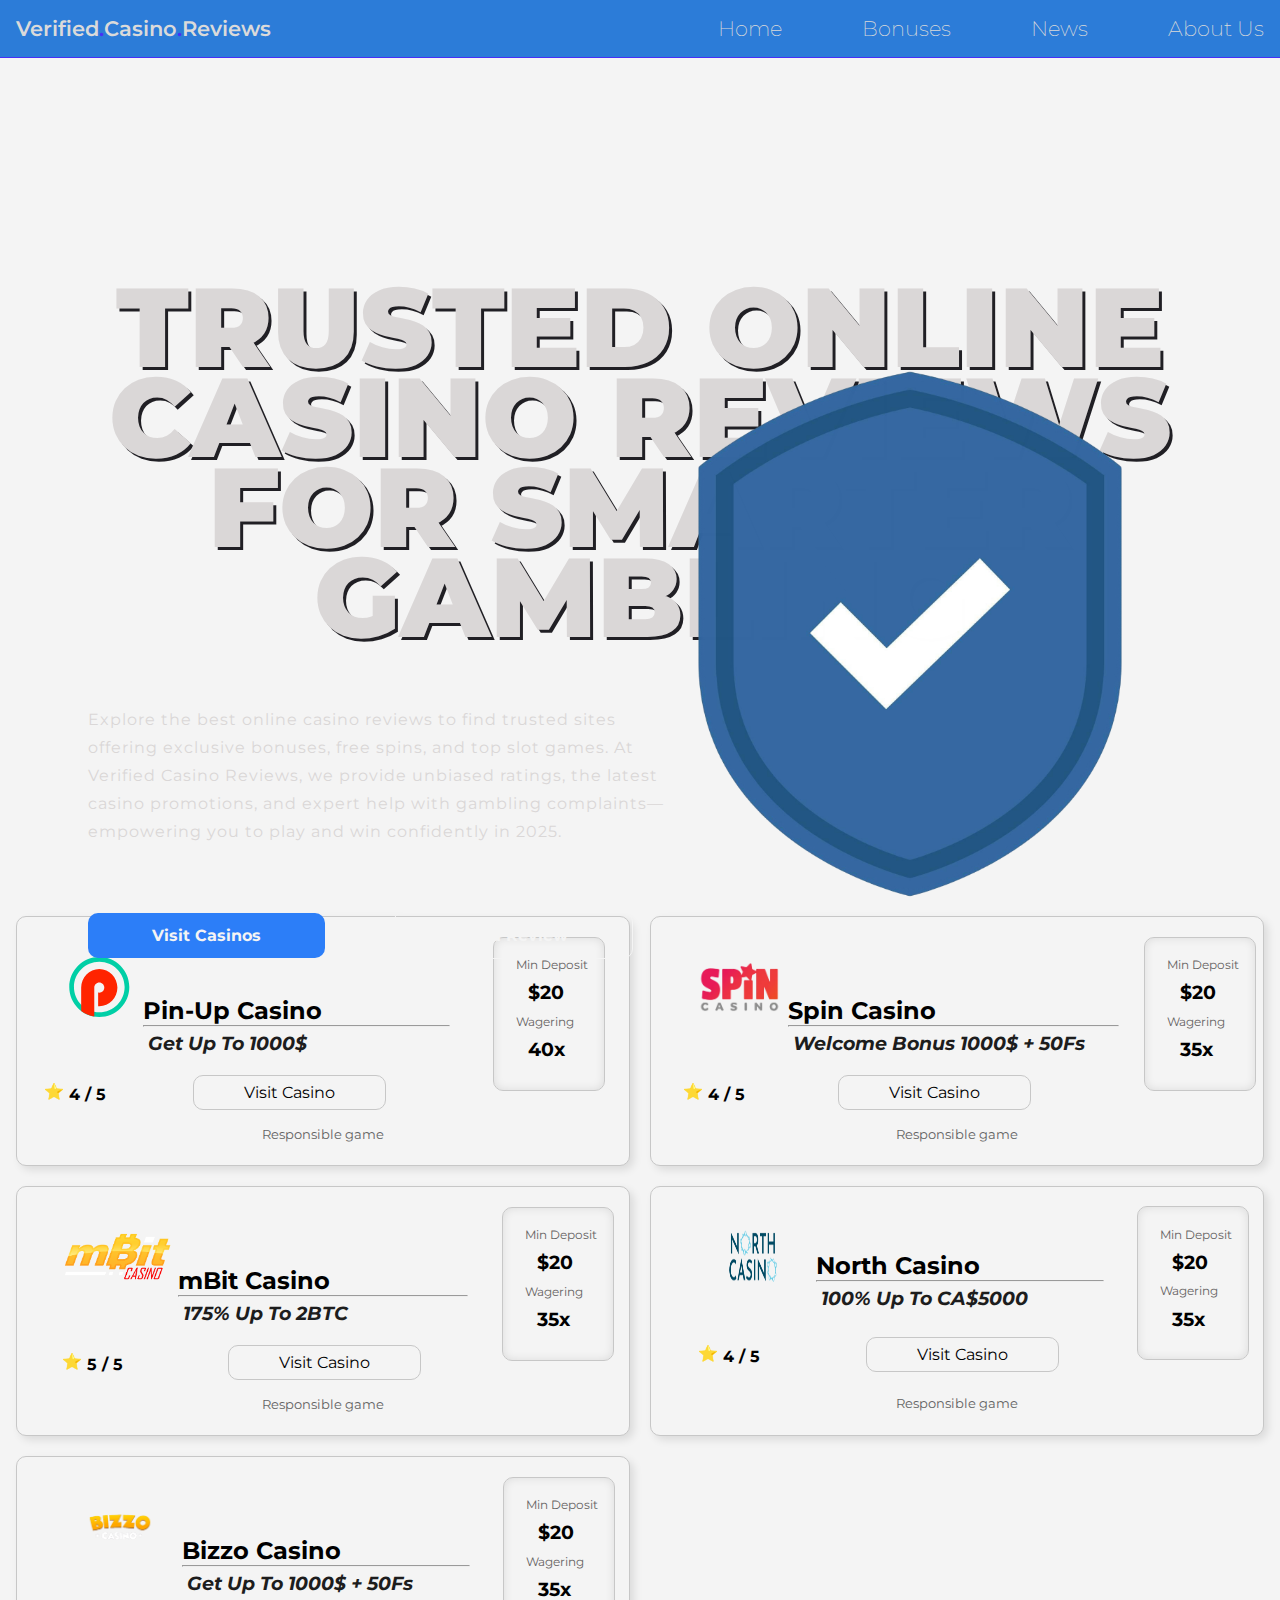
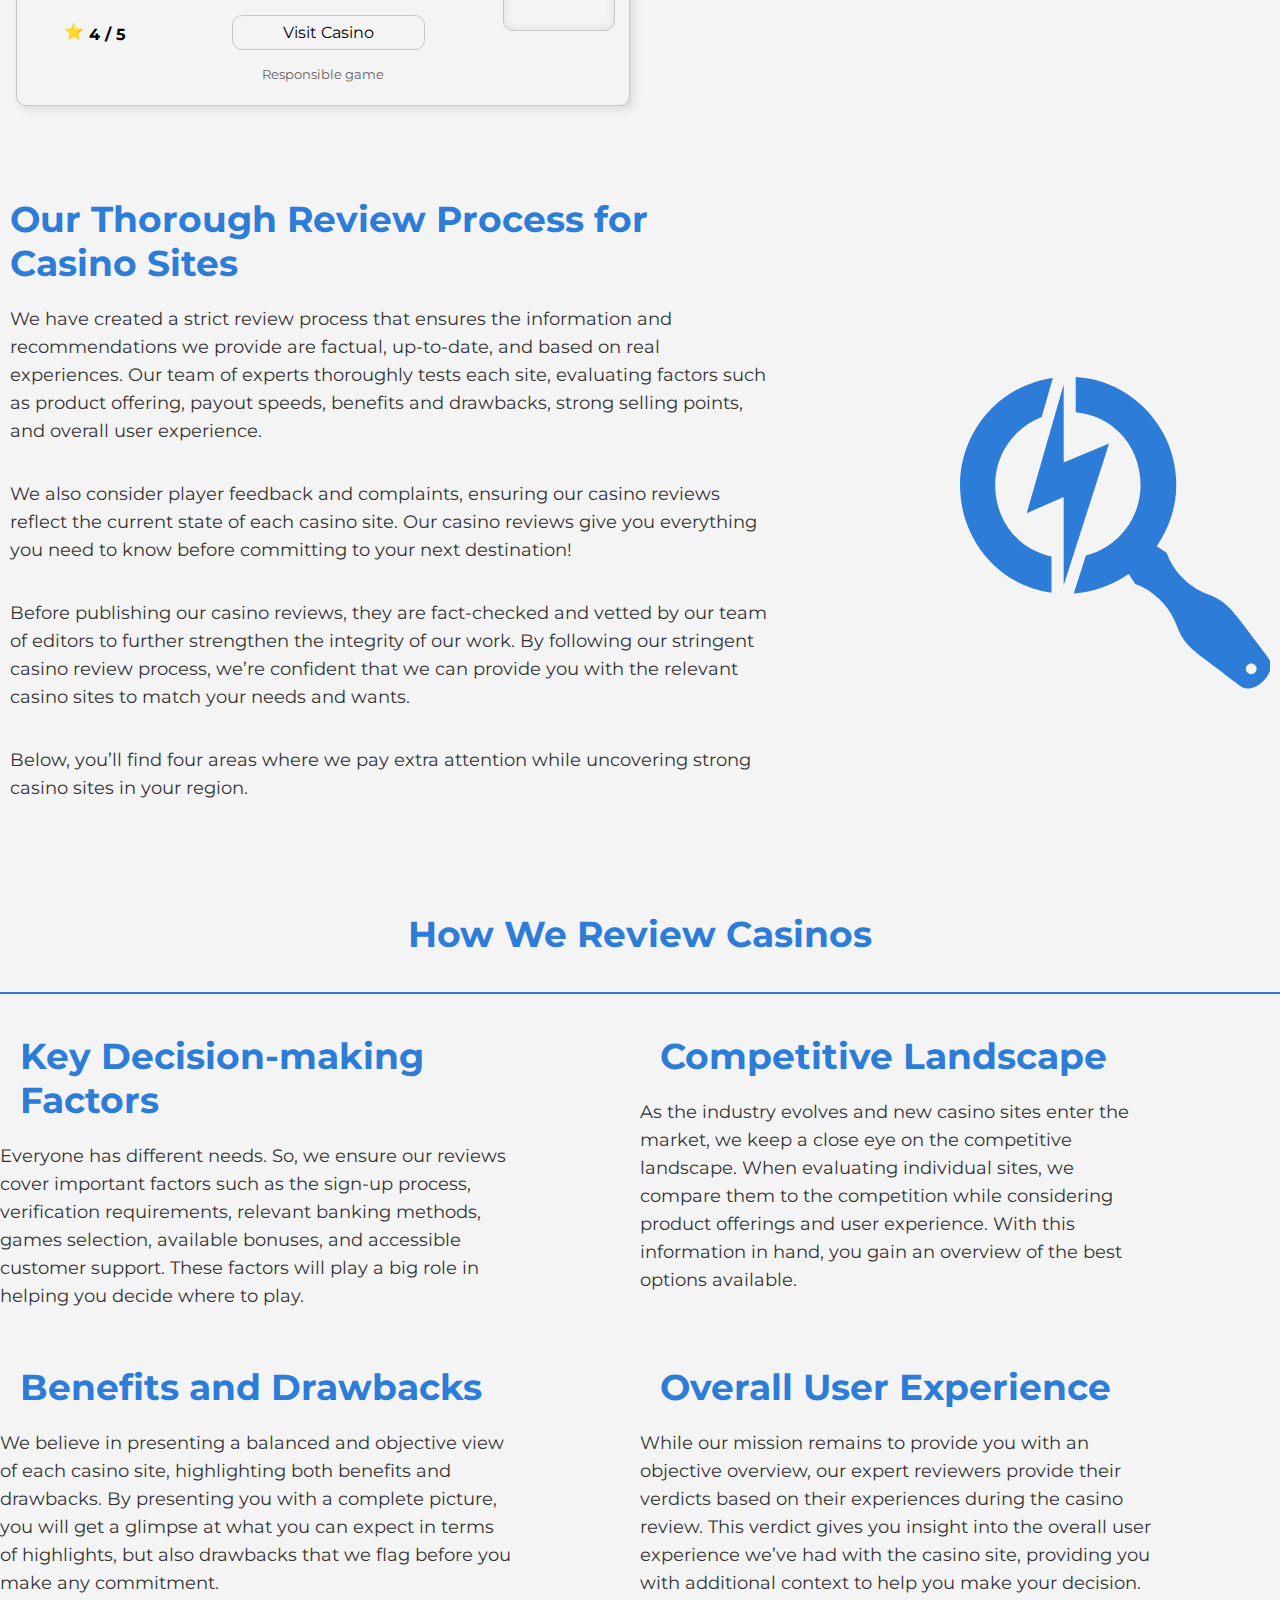
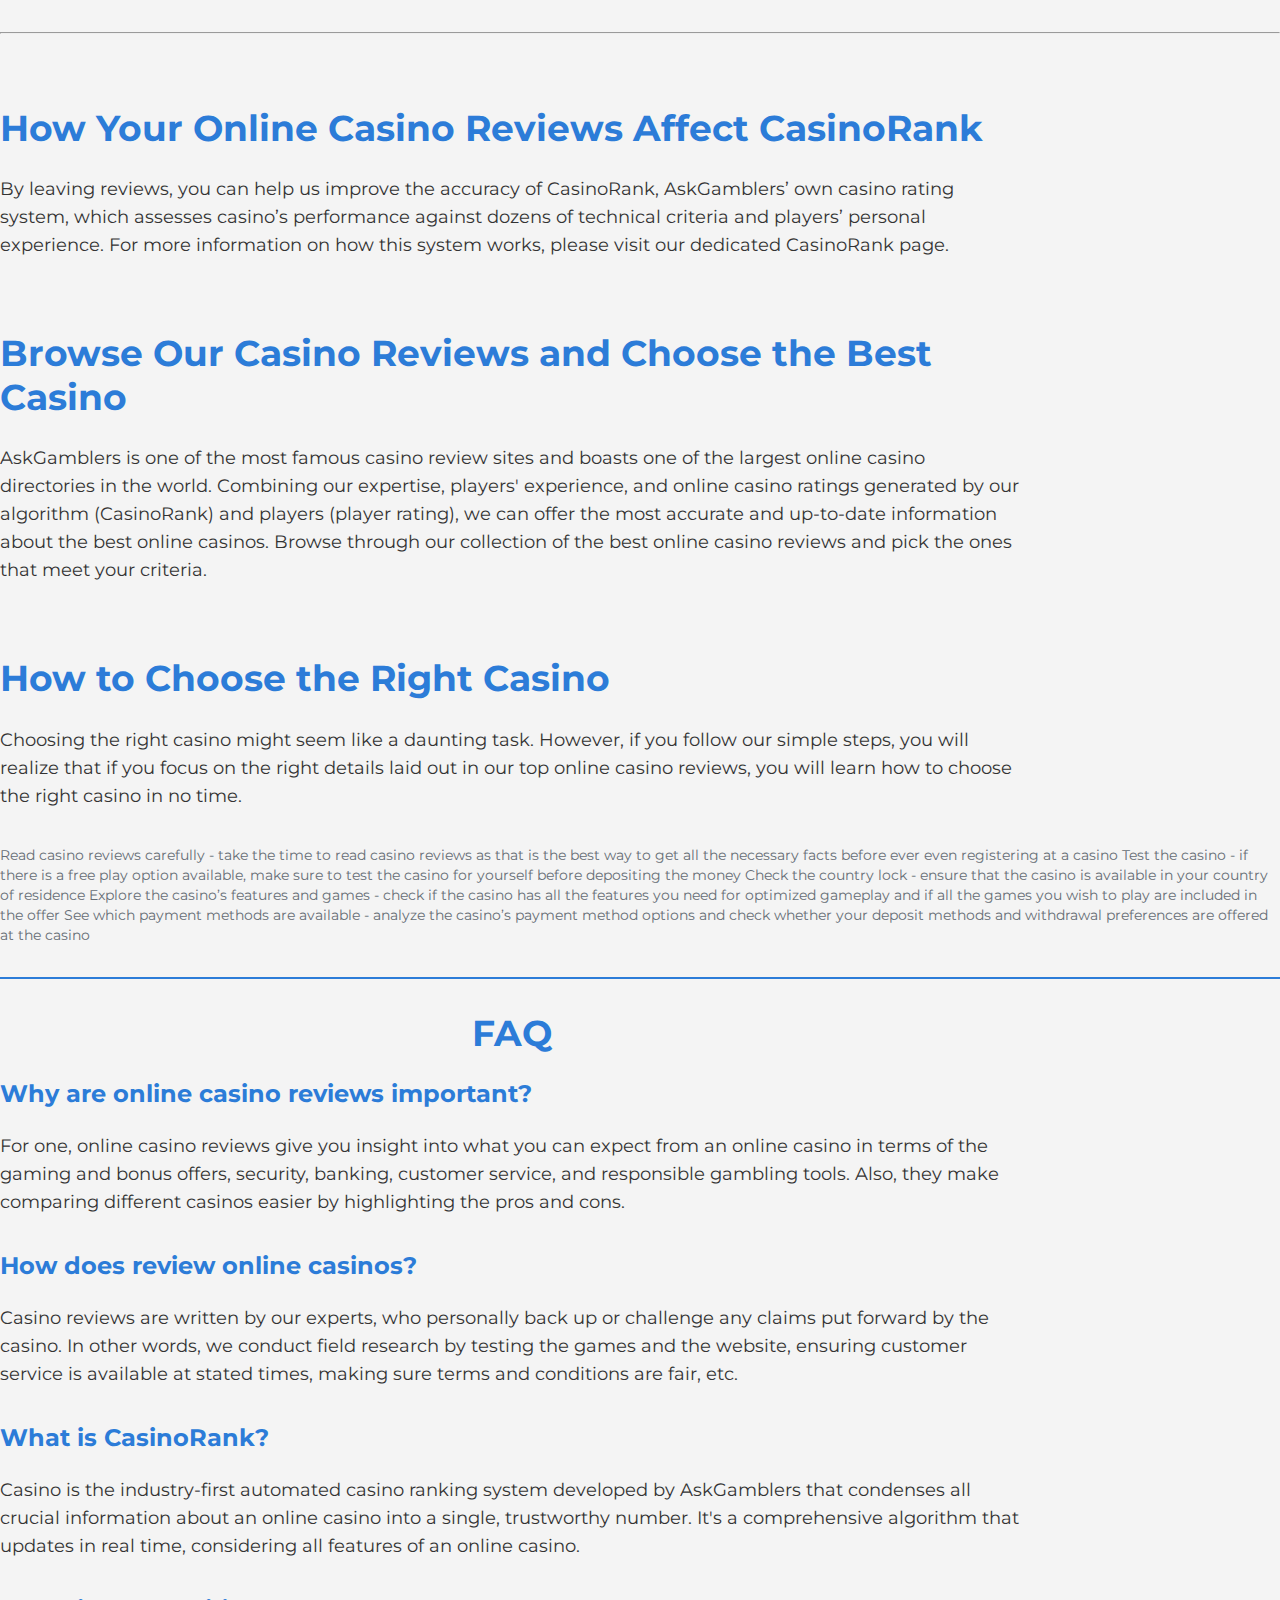
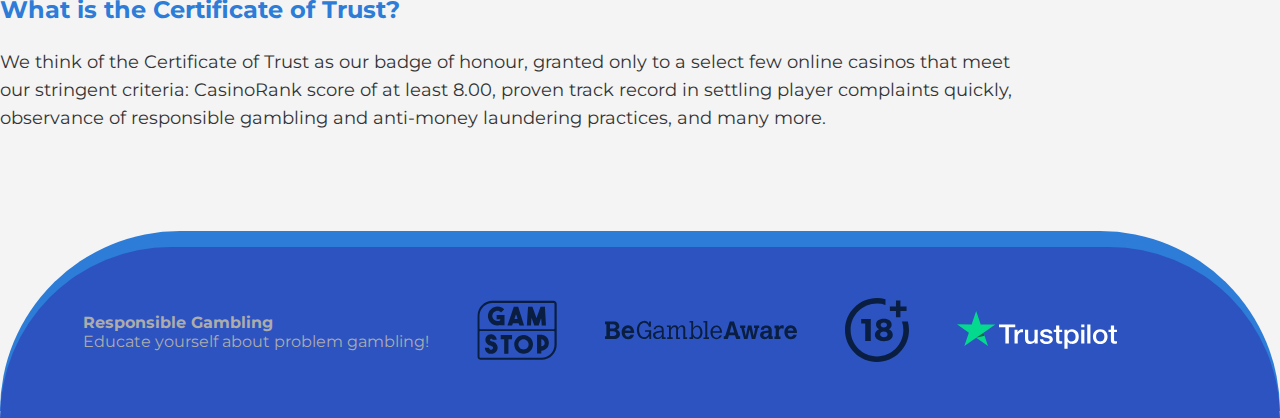
<file: index.html>
<!DOCTYPE html>
<html lang="en">
 <head>
    <meta charset="UTF-8" />
    <meta name="viewport" content="width=device-width, initial-scale=1.0" />
    <link rel="preconnect" href="https://fonts.googleapis.com" />
    <link rel="preconnect" href="https://fonts.gstatic.com" crossorigin />
    <link
      href="https://fonts.googleapis.com/css2?family=Montserrat:ital,wght@0,100..900;1,100..900&display=swap"
      rel="stylesheet"
    />

    <meta name="description" content="Explore trusted online casino reviews with expert ratings, exclusive bonuses, free spins, and top slot games. Make informed gambling decisions today." />
    <meta name="keywords" content="online casino reviews, trusted casino ratings, casino bonuses, free spins, slot games, gambling decisions, casino complaints" />
    <meta name="robots" content="index, follow" /> <!-- Ensure search engines index the page -->
    
    <!-- Open Graph Tags -->
    <meta property="og:title" content="Verified Casino Reviews - Trusted Online Casino Ratings & Bonuses" />
    <meta property="og:description" content="Discover expert-reviewed online casinos with exclusive bonuses, free spins, and reliable ratings to enhance your gambling experience." />
    <meta property="og:image" content="https://www.verifiedcasinoreviews.com/assets/logo.png" /> <!-- Replace with actual URL -->
    <meta property="og:url" content="https://www.verifiedcasinoreviews.com" />
    <meta property="og:type" content="website" />
    <meta property="og:site_name" content="Verified Casino Reviews" />
    
    <!-- Twitter Card Tags -->
    <meta name="twitter:card" content="summary_large_image" />
    <meta name="twitter:title" content="Best Online Casino Reviews 2025 - Bonuses & Free Spins" />
    <meta name="twitter:description" content="Find top online casinos with verified reviews, exclusive bonuses, and free spins for new players in 2025." />
    <meta name="twitter:image" content="https://www.verifiedcasinoreviews.com/assets/logo.png" /> <!-- Replace with actual URL -->
    <meta name="twitter:site" content="@VerifiedCasino" />
  
    <title>Verified Casino Reviews 2025 | Best Online Casino Ratings</title>
    
   
    <link rel="stylesheet" href="hero.css" />
    <link rel="stylesheet" href="card.css" />
    <link rel="stylesheet" href="style.css" />
    <link rel="stylesheet" href="review.css" />
  </head>
  <body>
   
    <section class="hero-section">
      <header class="header">
        <nav class="navbar">
          <a href="index.html" class="nav-logo">Verified<span class="dot">.</span>Casino<span class="dot">.</span
            >Reviews</a>
          <ul class="nav-menu">
            <li class="nav-item">
              <a href="index.html" class="nav-link">Home</a>
            </li>
            <li class="nav-item">
              <li><a href="bonuses.html" class="nav-link">Bonuses</a></li>
            </li>
            <li class="nav-item">
              <li><a href="news.html" class="nav-link">News</a></li>
            </li>
            <li class="nav-item">
              <li><a href="aboutus.html" class="nav-link">About Us</a></li>
            </li>
            
          </ul>
          <div class="hamburger">
            <span class="bar"></span>
            <span class="bar"></span>
            <span class="bar"></span>
          </div>
        </nav>
      </header>
      <button id="scrollToTop" class="scroll-to-top">&#8593;</button>

      <div class="hero">
        <div>
          <div>
            <h1>Trusted Online Casino Reviews for Smarter Gambling</h1>
          </div>

          <p>
            Explore the best online casino reviews to find trusted sites offering exclusive bonuses, free spins, and top slot games. At Verified Casino Reviews, we provide unbiased ratings, the latest casino promotions, and expert help with gambling complaints—empowering you to play and win confidently in 2025.
          </p>
        </div>
        <div class="hero-cta">
          <a class="blue-cta" href="#target">Visit Casinos</a>
          <a class="white-cta" href="#review">Read Review</a>
        </div>
      </div>
      <div class="hero-img">
        <img src="./assets/rb_7861.png" style="width: 700px"  alt="Online casino gaming illustration" loading="lazy" />
      </div>
    </section>

    <div class="card-container">
      <div class="card" id="target">
        <div class="casino-img">
          <img src="./assets/pinup.svg" alt="search icon" />
        </div>
        <div class="casino-info">
          <div>
            <h2>Pin-Up Casino</h2>
          </div>
          <hr / style="color: rgb(139, 166, 241);">
          <div>
            <h3>Get Up To 1000$</h3>
          </div>
        </div>
        <div class="casino-wagg">
          <p>Min Deposit</p>
          <h3>$20</h3>
          <p>Wagering</p>
          <h3>40x</h3>
        </div>
        <div class="casino-raiting">
          <p>&#11088;</p>
          <h4>4 / 5</h4>
        </div>
        <div class="casino-btn">
          <a href="https://pin-up.world/casino" target="_blank" alt="Pin-Up Casino logo" >Visit Casino</a>
        </div>
        <div class="casino-footer">
          <p>Responsible game</p>
        </div>
      </div>
      <!-- CASINO 2 -->
      <div class="card">
        <div class="casino-img">
          <img src="./assets/Spin-Casino-500px.webp" alt="" />
        </div>
        <div class="casino-info">
          <div>
            <h2>Spin Casino</h2>
          </div>
          <hr / style="color: rgb(139, 166, 241);">
          <div>
            <h3>Welcome Bonus 1000$ + 50Fs</h3>
          </div>
        </div>
        <div class="casino-wagg">
          <p>Min Deposit</p>
          <h3>$20</h3>
          <p>Wagering</p>
          <h3>35x</h3>
        </div>
        <div class="casino-raiting">
          <p>&#11088;</p>
          <h4>4 / 5</h4>
        </div>
        <div class="casino-btn">
          <a target="_blank" href="www.spincasino.com">Visit Casino</a>
        </div>
        <div class="casino-footer">
          <p>Responsible game</p>
        </div>
      </div>

      <!-- CASINO 2 -->

      <!-- CASINO 3 -->
<!--       <div class="card">
        <div class="casino-img">
          <img src="./assets/winvegasplus.webp" alt="VegasPlus Casino" />
        </div>
        <div class="casino-info">
          <div>
            <h2>VegasPlus Casino</h2>
          </div>
          <hr / style="color: rgb(139, 166, 241);">
          <div>
            <h3>€2,250 Welcome Package + 100FS</h3>
          </div>
        </div>
        <div class="casino-wagg">
          <p>Min Deposit</p>
          <h3>15€</h3>
          <p>Wagering</p>
          <h3>35x</h3>
        </div>
        <div class="casino-raiting">
          <p>&#11088;</p>
          <h4>5 / 5</h4>
        </div>
        <div class="casino-btn">
          <a target="_blank" href="https://tracking.affiltrackk04.com/aff_c?offer_id=159260&aff_id=51917">Visit Casino</a>
        </div>
        <div class="casino-footer">
          <p>Responsible game</p>
        </div>
      </div> -->
      <!-- CASINO 4 -->
      <div class="card">
        <div class="casino-img">
          <img src="./assets/mbit.png" alt="" />
        </div>
        <div class="casino-info">
          <div>
            <h2>mBit Casino</h2>
          </div>
          <hr / style="color: rgb(139, 166, 241);">
          <div>
            <h3>175% Up To 2BTC</h3>
          </div>
        </div>
        <div class="casino-wagg">
          <p>Min Deposit</p>
          <h3>$20</h3>
          <p>Wagering</p>
          <h3>35x</h3>
        </div>
        <div class="casino-raiting">
          <p>&#11088;</p>
          <h4>5 / 5</h4>
        </div>
        <div class="casino-btn">
          <a target="_blank" href="https://mbitcasino.io">Visit Casino</a>
        </div>
        <div class="casino-footer">
          <p>Responsible game</p>
        </div>
      </div>
      <!-- CASINO 5 -->
      <div class="card">
        <div class="casino-img">
          <img src="./assets//northcasino.png" alt="" />
        </div>
        <div class="casino-info">
          <div>
            <h2>North Casino</h2>
          </div>
          <hr / style="color: rgb(139, 166, 241);">
          <div>
            <h3>100% Up To CA$5000</h3>
          </div>
        </div>
        <div class="casino-wagg">
          <p>Min Deposit</p>
          <h3>$20</h3>
          <p>Wagering</p>
          <h3>35x</h3>
        </div>
        <div class="casino-raiting">
          <p>&#11088;</p>
          <h4>4 / 5</h4>
        </div>
        <div class="casino-btn">
          <a target="_blank" href="www.northcasino.ca">Visit Casino</a>
        </div>
        <div class="casino-footer">
          <p>Responsible game</p>
        </div>
      </div>
      <!-- CASINO 6 -->
      <div class="card">
        <div class="casino-img">
          <img src="./assets/bizzocasino.png" alt="" />
        </div>
        <div class="casino-info">
          <div>
            <h2>Bizzo Casino</h2>
          </div>
          <hr / style="color: rgb(139, 166, 241);">
          <div>
            <h3>Get Up To 1000$ + 50Fs</h3>
          </div>
        </div>
        <div class="casino-wagg">
          <p>Min Deposit</p>
          <h3>$20</h3>
          <p>Wagering</p>
          <h3>35x</h3>
        </div>
        <div class="casino-raiting">
          <p>&#11088;</p>
          <h4>4 / 5</h4>
        </div>
        <div class="casino-btn">
          <a target="_blank" href="www.bizzo.com">Visit Casino</a>
        </div>
        <div class="casino-footer">
          <p>Responsible game</p>
        </div>
      </div>
      <!-- CASINO 7 -->
      <!-- <div class="card">
        <div class="casino-img">
          <img src="./assets/spinsup.png" alt="" />
        </div>
        <div class="casino-info">
          <div>
            <h2>Spinsup Casino</h2>
          </div>
          <hr / style="color: rgb(139, 166, 241);">
          <div>
            <h3>Get Up To 700$ + 150Fs</h3>
          </div>
        </div>
        <div class="casino-wagg">
          <p>Min Deposit</p>
          <h3>$20</h3>
          <p>Wagering</p>
          <h3>35x</h3>
        </div>
        <div class="casino-raiting">
          <p>&#11088;</p>
          <h4>3 / 5</h4>
        </div>
        <div class="casino-btn">
          <a target="_blank" href="www.spinsupcasino">Visit Casino</a>
        </div>
        <div class="casino-footer">
          <p>Responsible game</p>
        </div>
      </div> -->
      <!-- CASINO 8 -->
      
    </div>

    <section>
      <div class="ReviewProcess" id="review">
        <div>
          <h2>Our Thorough Review Process for Casino Sites</h2>
          <p>
            We have created a strict review process that ensures the information
            and recommendations we provide are factual, up-to-date, and based on
            real experiences. Our team of experts thoroughly tests each site,
            evaluating factors such as product offering, payout speeds, benefits
            and drawbacks, strong selling points, and overall user experience.
          </p>
          <p>
            We also consider player feedback and complaints, ensuring our casino
            reviews reflect the current state of each casino site. Our casino
            reviews give you everything you need to know before committing to
            your next destination!
          </p>
          <p>
            Before publishing our casino reviews, they are fact-checked and
            vetted by our team of editors to further strengthen the integrity of
            our work. By following our stringent casino review process, we’re
            confident that we can provide you with the relevant casino sites to
            match your needs and wants.
          </p>
          <p>
            Below, you’ll find four areas where we pay extra attention while
            uncovering strong casino sites in your region.
          </p>
        </div>
        <div>
          <img src="./assets/fa-icon.svg" alt="" />
        </div>
      </div>
    </section>

    <section class="HowWeReview">
      <div>
        <div>
          <h1>How We Review Casinos</h1>
        </div>
        <div class="HowWeReview-content">
          <div>
            <h2>Key Decision-making Factors</h2>
            <p>
              Everyone has different needs. So, we ensure our reviews cover
              important factors such as the sign-up process, verification
              requirements, relevant banking methods, games selection, available
              bonuses, and accessible customer support. These factors will play
              a big role in helping you decide where to play.
            </p>
          </div>
          <div>
            <h2>Competitive Landscape</h2>
            <p>
              As the industry evolves and new casino sites enter the market, we
              keep a close eye on the competitive landscape. When evaluating
              individual sites, we compare them to the competition while
              considering product offerings and user experience. With this
              information in hand, you gain an overview of the best options
              available.
            </p>
          </div>
          <div>
            <h2>Benefits and Drawbacks</h2>
            <p>
              We believe in presenting a balanced and objective view of each
              casino site, highlighting both benefits and drawbacks. By
              presenting you with a complete picture, you will get a glimpse at
              what you can expect in terms of highlights, but also drawbacks
              that we flag before you make any commitment.
            </p>
          </div>
          <div>
            <h2>Overall User Experience</h2>
            <p>
              While our mission remains to provide you with an objective
              overview, our expert reviewers provide their verdicts based on
              their experiences during the casino review. This verdict gives you
              insight into the overall user experience we’ve had with the casino
              site, providing you with additional context to help you make your
              decision.
            </p>
          </div>
        </div>
      </div>
      <hr style="color: #2c7cd8" />
      <!-- next section -->
      <div>
        <h3>How Your Online Casino Reviews Affect CasinoRank</h3>
        <p>
          By leaving reviews, you can help us improve the accuracy of
          CasinoRank, AskGamblers’ own casino rating system, which assesses
          casino’s performance against dozens of technical criteria and players’
          personal experience. For more information on how this system works,
          please visit our dedicated CasinoRank page.
        </p>
        <h3>Browse Our Casino Reviews and Choose the Best Casino</h3>
        <p>
          AskGamblers is one of the most famous casino review sites and boasts
          one of the largest online casino directories in the world. Combining
          our expertise, players' experience, and online casino ratings
          generated by our algorithm (CasinoRank) and players (player rating),
          we can offer the most accurate and up-to-date information about the
          best online casinos. Browse through our collection of the best online
          casino reviews and pick the ones that meet your criteria.
        </p>
        <h3>How to Choose the Right Casino</h3>
        <p>
          Choosing the right casino might seem like a daunting task. However, if
          you follow our simple steps, you will realize that if you focus on the
          right details laid out in our top online casino reviews, you will
          learn how to choose the right casino in no time.
        </p>
        <div>
          <small
            >Read casino reviews carefully - take the time to read casino
            reviews as that is the best way to get all the necessary facts
            before ever even registering at a casino</small
          >

          <small
            >Test the casino - if there is a free play option available, make
            sure to test the casino for yourself before depositing the
            money</small
          >
          <small
            >Check the country lock - ensure that the casino is available in
            your country of residence</small
          >
          <small
            >Explore the casino’s features and games - check if the casino has
            all the features you need for optimized gameplay and if all the
            games you wish to play are included in the offer</small
          >
          <small
            >See which payment methods are available - analyze the casino’s
            payment method options and check whether your deposit methods and
            withdrawal preferences are offered at the casino</small
          >
        </div>
      </div>
    </section>

    <!-- OBLIGATI PARLASIIT !!! -->
    <section>
      <div class="faq">
        <div>
          <h2>FAQ</h2>
        </div>
        <div>
          <h4>Why are online casino reviews important?</h4>
          <p>
            For one, online casino reviews give you insight into what you can
            expect from an online casino in terms of the gaming and bonus
            offers, security, banking, customer service, and responsible
            gambling tools. Also, they make comparing different casinos easier
            by highlighting the pros and cons.
          </p>
          <h4>How does review online casinos?</h4>
          <p>
            Casino reviews are written by our experts, who personally back up or
            challenge any claims put forward by the casino. In other words, we
            conduct field research by testing the games and the website,
            ensuring customer service is available at stated times, making sure
            terms and conditions are fair, etc.
          </p>
          <h4>What is CasinoRank?</h4>
          <p>
            Casino is the industry-first automated casino ranking system
            developed by AskGamblers that condenses all crucial information
            about an online casino into a single, trustworthy number. It's a
            comprehensive algorithm that updates in real time, considering all
            features of an online casino.
          </p>
          <h4>What is the Certificate of Trust?</h4>
          <p>
            We think of the Certificate of Trust as our badge of honour, granted
            only to a select few online casinos that meet our stringent
            criteria: CasinoRank score of at least 8.00, proven track record in
            settling player complaints quickly, observance of responsible
            gambling and anti-money laundering practices, and many more.
          </p>
        </div>
      </div>
    </section>

    <footer>
      <div class="fff">
        <div style="text-align: start; margin-right: 3em">
          <h4>Responsible Gambling</h4>
          <p>Educate yourself about problem gambling!</p>
        </div>
        <div>
          <img
            src="./assets/gamstop-02.svg"
            style="width: 5em; margin-right: 3em"
            alt=""
          />
        </div>
        <div>
          <img
            src="./assets/icccc.svg"
            style="width: 12em; margin-right: 3em"
            alt=""
          />
        </div>
        <div>
          <img
            src="./assets/18-04.svg"
            style="width: 4em; margin-right: 3em"
            alt=""
          />
        </div>
        <div>
          <img
            src="./assets/trustcar.svg"
            style="width: 10em; margin-right: 5em"
            alt=""
          />
        </div>
      </div>
    </footer>

    <script src="script.js"></script>
  </body>
</html>
</file>
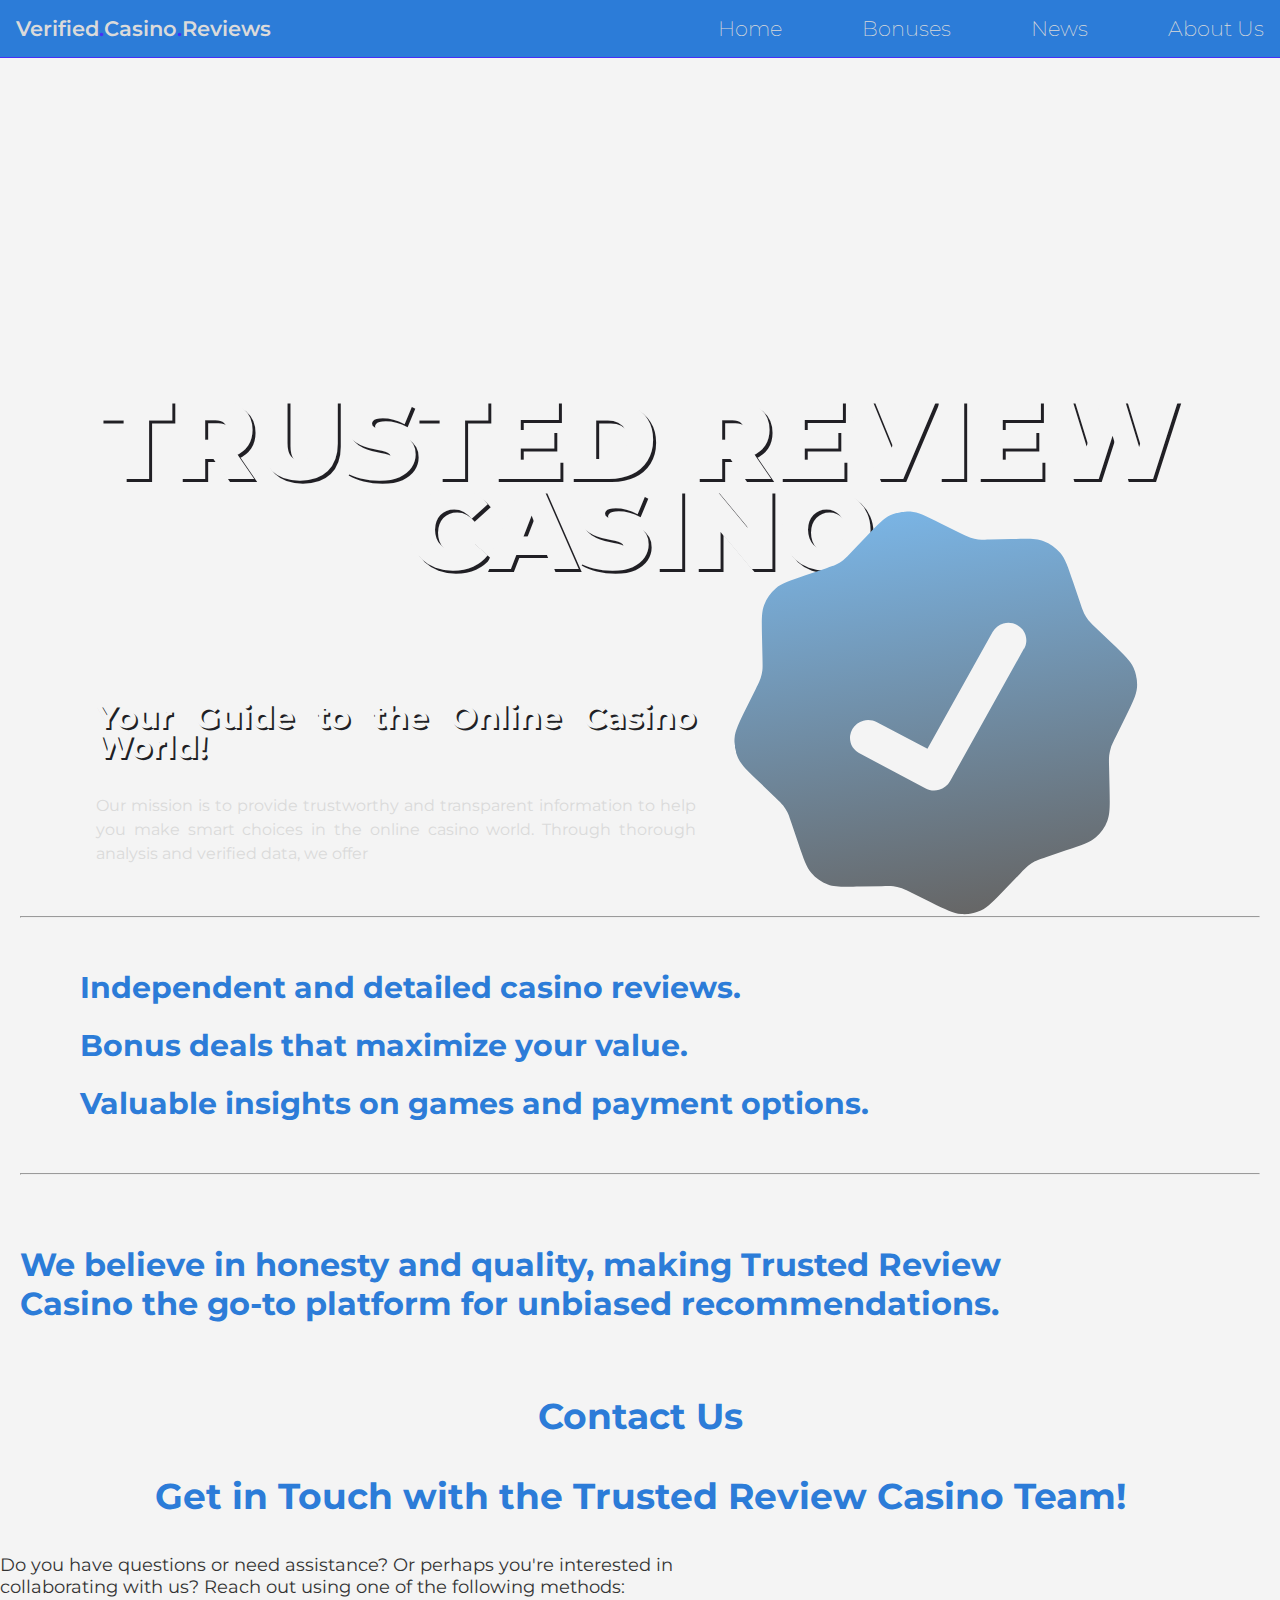
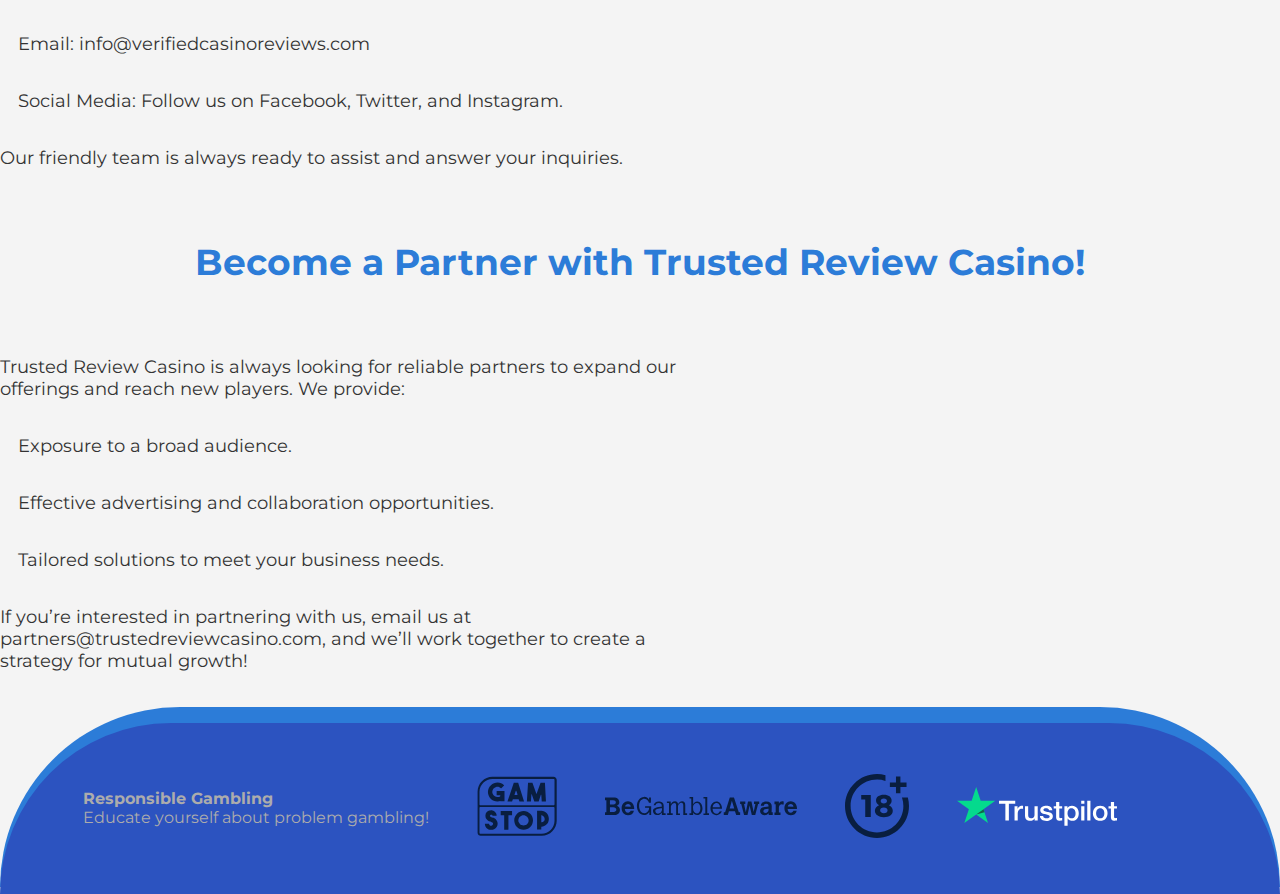
<file: aboutus.html>
<!DOCTYPE html>
<html lang="en">
  <head>
    <meta charset="UTF-8" />
    <meta name="viewport" content="width=device-width, initial-scale=1.0" />
    <link rel="preconnect" href="https://fonts.googleapis.com" />
    <link rel="preconnect" href="https://fonts.gstatic.com" crossorigin />
    <link
      href="https://fonts.googleapis.com/css2?family=Montserrat:ital,wght@0,100..900;1,100..900&display=swap"
      rel="stylesheet"
    />

    <link rel="stylesheet" href="hero.css" />
    <link rel="stylesheet" href="style.css" />
    <link rel="stylesheet" href="review.css" />
    <link rel="stylesheet" href="aboutus.css" />
    <title>About Us | Verified Casino Reviews 2025 Team</title>
  </head>
  <body>
    <section class="hero-section">
      <header class="header">
      <nav class="navbar">
        <a href="index.html" class="nav-logo">Verified<span class="dot">.</span>Casino<span class="dot">.</span
          >Reviews</a>
        <ul class="nav-menu">
          <li class="nav-item">
            <a href="index.html" class="nav-link">Home</a>
          </li>
          <li class="nav-item">
            <li><a href="bonuses.html" class="nav-link">Bonuses</a></li>
          </li>
          <li class="nav-item">
            <li><a href="news.html" class="nav-link">News</a></li>
          </li>
          <li class="nav-item">
            <li><a href="aboutus.html" class="nav-link">About Us</a></li>
          </li>
          
        </ul>
        <div class="hamburger">
          <span class="bar"></span>
          <span class="bar"></span>
          <span class="bar"></span>
        </div>
      </nav>
    </header>

      <div class="aboutus-container">
        <div>
          <h1>Trusted Review Casino</h1>
        </div>

        <h2>Your Guide to the Online Casino World!</h2>
        <p>
          Our mission is to provide trustworthy and transparent information to
          help you make smart choices in the online casino world. Through
          thorough analysis and verified data, we offer
        </p>

        <img src="./assets/Vectortrue.svg" class="Certified" alt="Certified" />
      </div>
    </section>

    <div class="about-point">
      <hr style="color: #2c7ef8" />
      <ul>
        <li>Independent and detailed casino reviews.</li>
        <li>Bonus deals that maximize your value.</li>
        <li>Valuable insights on games and payment options.</li>
      </ul>
      <hr style="color: #2c7ef8" />

      <p class="title">
        We believe in honesty and quality, making Trusted Review Casino the
        go-to platform for unbiased recommendations.
      </p>
    </div>

    <div class="Contactus">
      <h2>Contact Us</h2>
      <h2>Get in Touch with the Trusted Review Casino Team!</h2>
      <p>
        Do you have questions or need assistance? Or perhaps you're interested
        in collaborating with us? Reach out using one of the following methods:
      </p>

      <ul>
        <li>Email: info@verifiedcasinoreviews.com</li>
        <li>Social Media: Follow us on Facebook, Twitter, and Instagram.</li>
      </ul>

      <p>
        Our friendly team is always ready to assist and answer your inquiries.
      </p>
    </div>

    <div class="Partners">
      <h2>Become a Partner with Trusted Review Casino!</h2>
      <p>
        Trusted Review Casino is always looking for reliable partners to expand
        our offerings and reach new players. We provide:
      </p>
      <ul>
        <li>Exposure to a broad audience.</li>
        <li>Effective advertising and collaboration opportunities.</li>
        <li>Tailored solutions to meet your business needs.</li>
      </ul>
      <p>
        If you’re interested in partnering with us, email us at
        partners@trustedreviewcasino.com, and we’ll work together to create a
        strategy for mutual growth!
      </p>
    </div>

    <footer>
      <div class="fff">
        <div style="text-align: start; margin-right: 3em">
          <h4>Responsible Gambling</h4>
          <p>Educate yourself about problem gambling!</p>
        </div>
        <div>
          <img
            src="./assets/gamstop-02.svg"
            style="width: 5em; margin-right: 3em"
            alt=""
          />
        </div>
        <div>
          <img
            src="./assets/icccc.svg"
            style="width: 12em; margin-right: 3em"
            alt=""
          />
        </div>
        <div>
          <img
            src="./assets/18-04.svg"
            style="width: 4em; margin-right: 3em"
            alt=""
          />
        </div>
        <div>
          <img
            src="./assets/trustcar.svg"
            style="width: 10em; margin-right: 5em"
            alt=""
          />
        </div>
      </div>
    </footer>
  </body>
</html>
</file>
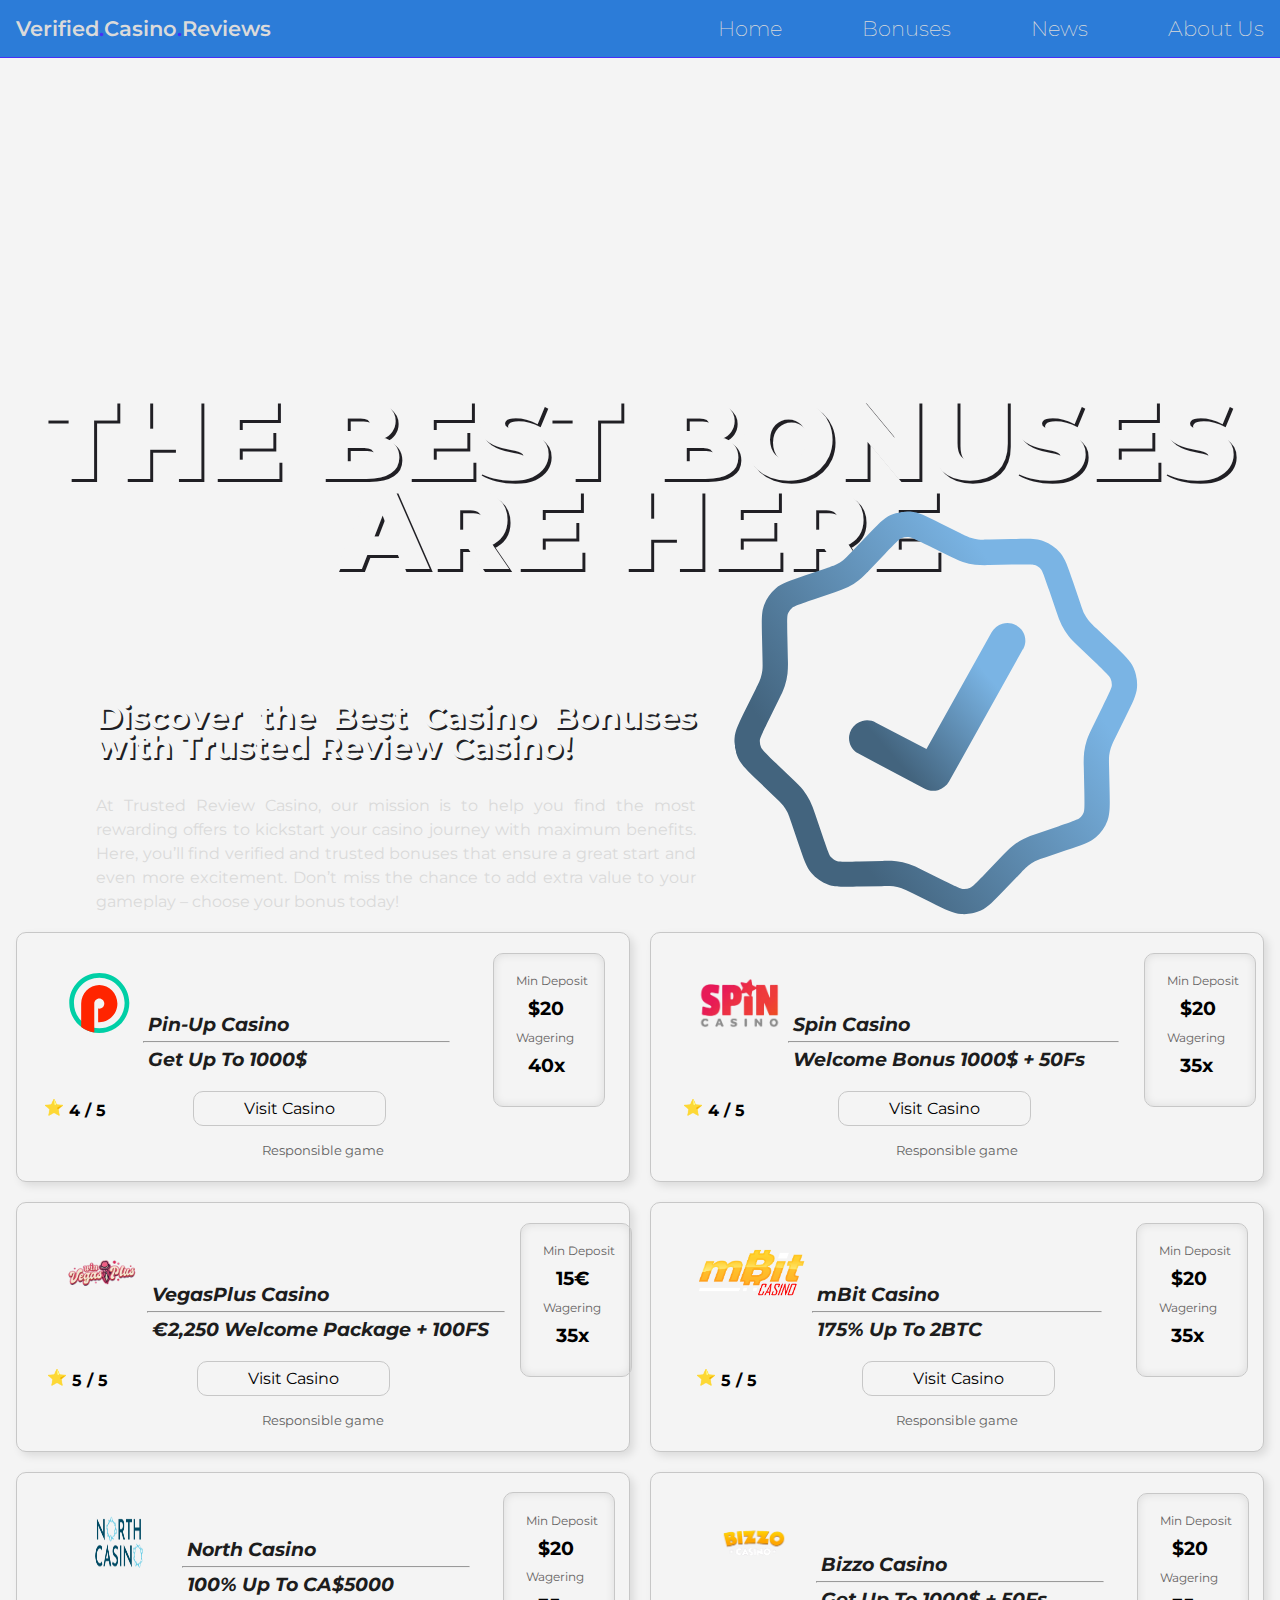
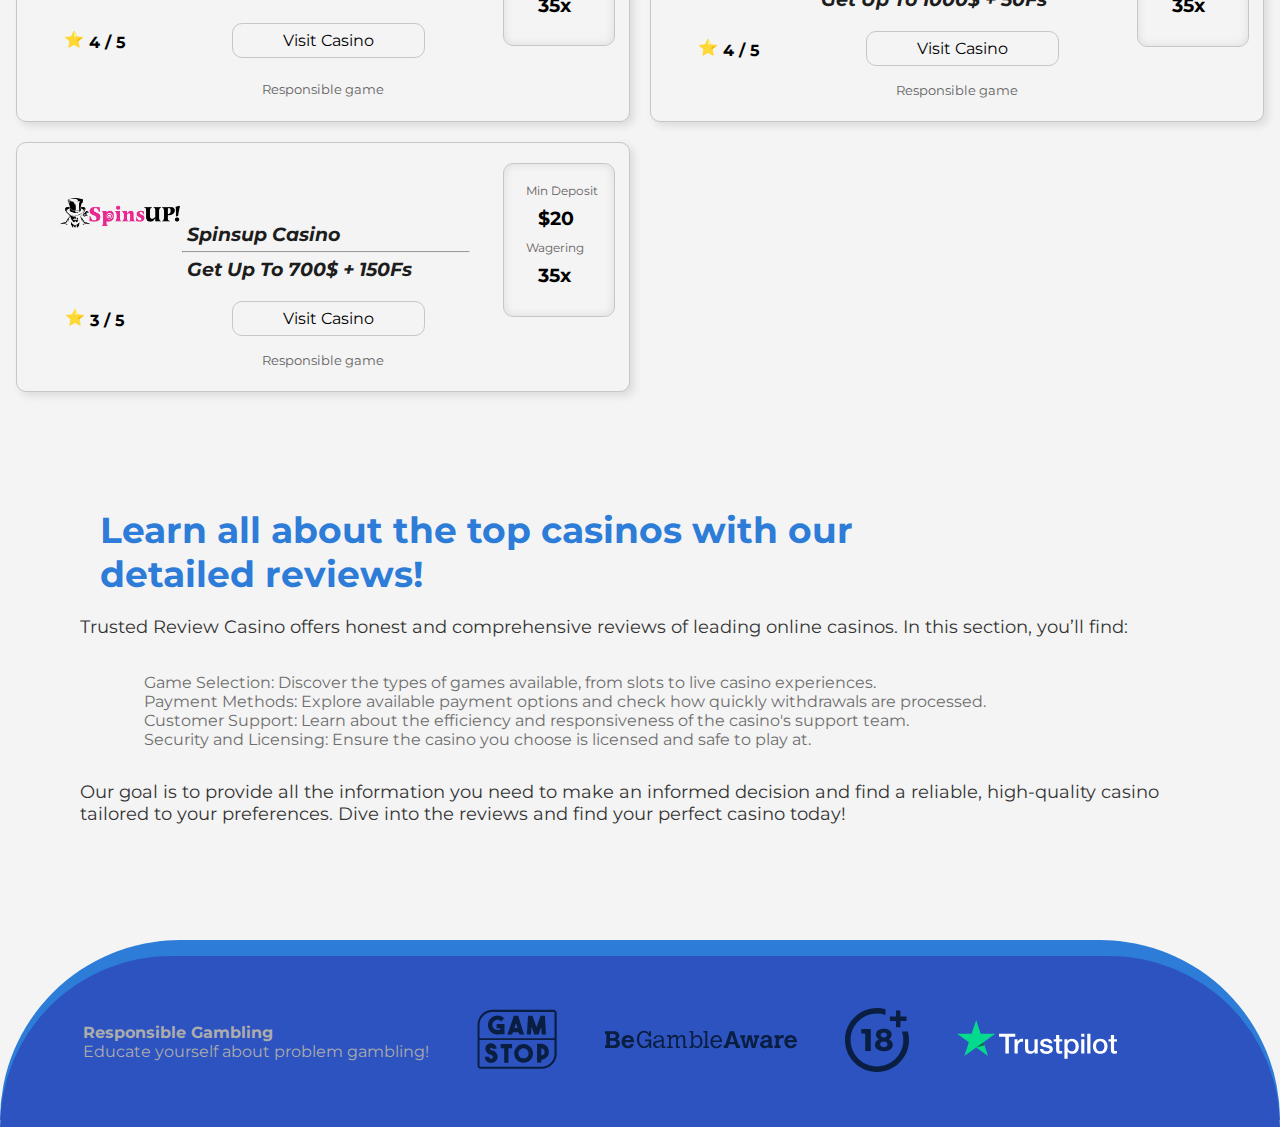
<file: bonuses.html>
<!DOCTYPE html>
<html lang="en">
  <head>
    <meta charset="UTF-8" />
    <meta name="viewport" content="width=device-width, initial-scale=1.0" />
    <link rel="preconnect" href="https://fonts.googleapis.com" />
    <link rel="preconnect" href="https://fonts.gstatic.com" crossorigin />
    <link
      href="https://fonts.googleapis.com/css2?family=Montserrat:ital,wght@0,100..900;1,100..900&display=swap"
      rel="stylesheet"
    />

    <link rel="stylesheet" href="card.css" />
    <link rel="stylesheet" href="style.css" />
    <link rel="stylesheet" href="review.css" />
    <link rel="stylesheet" href="bonuses.css" />
    <title>Best Casino Bonuses 2025 | Verified Offers</title>
  </head>
  <body class="bonuses">
    <header class="header">
      <nav class="navbar">
        <a href="index.html" class="nav-logo">Verified<span class="dot">.</span>Casino<span class="dot">.</span
          >Reviews</a>
        <ul class="nav-menu">
          <li class="nav-item">
            <a href="index.html" class="nav-link">Home</a>
          </li>
          <li class="nav-item">
            <li><a href="bonuses.html" class="nav-link">Bonuses</a></li>
          </li>
          <li class="nav-item">
            <li><a href="news.html" class="nav-link">News</a></li>
          </li>
          <li class="nav-item">
            <li><a href="aboutus.html" class="nav-link">About Us</a></li>
          </li>
          
        </ul>
        <div class="hamburger">
          <span class="bar"></span>
          <span class="bar"></span>
          <span class="bar"></span>
        </div>
      </nav>
    </header>

    <div class="bonuses-container">
      <div><h1>The Best Bonuses are here</h1></div>

      <h2>Discover the Best Casino Bonuses with Trusted Review Casino!</h2>
      <p>
        At Trusted Review Casino, our mission is to help you find the most
        rewarding offers to kickstart your casino journey with maximum benefits.
        Here, you’ll find verified and trusted bonuses that ensure a great start
        and even more excitement. Don’t miss the chance to add extra value to
        your gameplay – choose your bonus today!
      </p>

      <img src="./assets/Group 31.svg" class="Certified" alt="Certified" />
    </div>

    <div class="card-container">
      <div class="card" id="target">
        <div class="casino-img">
          <img src="./assets/pinup.svg" alt="" />
        </div>
        <div class="casino-info">
          <div>
            <h3>Pin-Up Casino</h3>
          </div>
          <hr / style="color: rgb(139, 166, 241);">
          <div>
            <h3>Get Up To 1000$</h3>
          </div>
        </div>
        <div class="casino-wagg">
          <p>Min Deposit</p>
          <h3>$20</h3>
          <p>Wagering</p>
          <h3>40x</h3>
        </div>
        <div class="casino-raiting">
          <p>&#11088;</p>
          <h4>4 / 5</h4>
        </div>
        <div class="casino-btn">
          <a href="https://pin-up.world/casino">Visit Casino</a>
        </div>
        <div class="casino-footer">
          <p>Responsible game</p>
        </div>
      </div>
      <!-- CASINO 2 -->
      <div class="card">
        <div class="casino-img">
          <img src="./assets/Spin-Casino-500px.webp" alt="" />
        </div>
        <div class="casino-info">
          <div>
            <h3>Spin Casino</h3>
          </div>
          <hr / style="color: rgb(139, 166, 241);">
          <div>
            <h3>Welcome Bonus 1000$ + 50Fs</h3>
          </div>
        </div>
        <div class="casino-wagg">
          <p>Min Deposit</p>
          <h3>$20</h3>
          <p>Wagering</p>
          <h3>35x</h3>
        </div>
        <div class="casino-raiting">
          <p>&#11088;</p>
          <h4>4 / 5</h4>
        </div>
        <div class="casino-btn">
          <a href="www.spincasino.com">Visit Casino</a>
        </div>
        <div class="casino-footer">
          <p>Responsible game</p>
        </div>
      </div>

      <!-- CASINO 2 -->

      <!-- CASINO 3 -->
      <div class="card">
        <div class="casino-img">
          <img src="./assets/winvegasplus.webp" alt="VegasPlus Casino" />
        </div>
        <div class="casino-info">
          <div>
            <h3>VegasPlus Casino</h3>
          </div>
          <hr / style="color: rgb(139, 166, 241);">
          <div>
            <h3>€2,250 Welcome Package + 100FS</h3>
          </div>
        </div>
        <div class="casino-wagg">
          <p>Min Deposit</p>
          <h3>15€</h3>
          <p>Wagering</p>
          <h3>35x</h3>
        </div>
        <div class="casino-raiting">
          <p>&#11088;</p>
          <h4>5 / 5</h4>
        </div>
        <div class="casino-btn">
          <a target="_blank" href="https://tracking.affiltrackk04.com/aff_c?offer_id=159260&aff_id=51917">Visit Casino</a>
        </div>
        <div class="casino-footer">
          <p>Responsible game</p>
        </div>
      </div>
      <!-- CASINO 4 -->
      <div class="card">
        <div class="casino-img">
          <img src="./assets/mbit.png" alt="" />
        </div>
        <div class="casino-info">
          <div>
            <h3>mBit Casino</h3>
          </div>
          <hr / style="color: rgb(139, 166, 241);">
          <div>
            <h3>175% Up To 2BTC</h3>
          </div>
        </div>
        <div class="casino-wagg">
          <p>Min Deposit</p>
          <h3>$20</h3>
          <p>Wagering</p>
          <h3>35x</h3>
        </div>
        <div class="casino-raiting">
          <p>&#11088;</p>
          <h4>5 / 5</h4>
        </div>
        <div class="casino-btn">
          <a href="https://mbitcasino.io">Visit Casino</a>
        </div>
        <div class="casino-footer">
          <p>Responsible game</p>
        </div>
      </div>
      <!-- CASINO 5 -->
      <div class="card">
        <div class="casino-img">
          <img src="./assets//northcasino.png" alt="" />
        </div>
        <div class="casino-info">
          <div>
            <h3>North Casino</h3>
          </div>
          <hr / style="color: rgb(139, 166, 241);">
          <div>
            <h3>100% Up To CA$5000</h3>
          </div>
        </div>
        <div class="casino-wagg">
          <p>Min Deposit</p>
          <h3>$20</h3>
          <p>Wagering</p>
          <h3>35x</h3>
        </div>
        <div class="casino-raiting">
          <p>&#11088;</p>
          <h4>4 / 5</h4>
        </div>
        <div class="casino-btn">
          <a href="www.northcasino.ca">Visit Casino</a>
        </div>
        <div class="casino-footer">
          <p>Responsible game</p>
        </div>
      </div>
      <!-- CASINO 6 -->
      <div class="card">
        <div class="casino-img">
          <img src="./assets/bizzocasino.png" alt="" />
        </div>
        <div class="casino-info">
          <div>
            <h3>Bizzo Casino</h3>
          </div>
          <hr / style="color: rgb(139, 166, 241);">
          <div>
            <h3>Get Up To 1000$ + 50Fs</h3>
          </div>
        </div>
        <div class="casino-wagg">
          <p>Min Deposit</p>
          <h3>$20</h3>
          <p>Wagering</p>
          <h3>35x</h3>
        </div>
        <div class="casino-raiting">
          <p>&#11088;</p>
          <h4>4 / 5</h4>
        </div>
        <div class="casino-btn">
          <a href="www.bizzo.com">Visit Casino</a>
        </div>
        <div class="casino-footer">
          <p>Responsible game</p>
        </div>
      </div>
      <!-- CASINO 7 -->
      <div class="card">
        <div class="casino-img">
          <img src="./assets/spinsup.png" alt="" />
        </div>
        <div class="casino-info">
          <div>
            <h3>Spinsup Casino</h3>
          </div>
          <hr / style="color: rgb(139, 166, 241);">
          <div>
            <h3>Get Up To 700$ + 150Fs</h3>
          </div>
        </div>
        <div class="casino-wagg">
          <p>Min Deposit</p>
          <h3>$20</h3>
          <p>Wagering</p>
          <h3>35x</h3>
        </div>
        <div class="casino-raiting">
          <p>&#11088;</p>
          <h4>3 / 5</h4>
        </div>
        <div class="casino-btn">
          <a href="www.spinsupcasino">Visit Casino</a>
        </div>
        <div class="casino-footer">
          <p>Responsible game</p>
        </div>
      </div>
      <!-- CASINO 8 -->
      
    </div>

    <div class="review-container2">
      <h2>Learn all about the top casinos with our detailed reviews!</h2>
      <p>
        Trusted Review Casino offers honest and comprehensive reviews of leading
        online casinos. In this section, you’ll find:
      </p>
      <ul>
        <li>
          Game Selection: Discover the types of games available, from slots to
          live casino experiences.
        </li>
        <li>
          Payment Methods: Explore available payment options and check how
          quickly withdrawals are processed.
        </li>
        <li>
          Customer Support: Learn about the efficiency and responsiveness of the
          casino's support team.
        </li>
        <li>
          Security and Licensing: Ensure the casino you choose is licensed and
          safe to play at.
        </li>
      </ul>
      <p>
        Our goal is to provide all the information you need to make an informed
        decision and find a reliable, high-quality casino tailored to your
        preferences. Dive into the reviews and find your perfect casino today!
      </p>
    </div>

    <footer>
      <div class="fff">
        <div style="text-align: start; margin-right: 3em">
          <h4>Responsible Gambling</h4>
          <p>Educate yourself about problem gambling!</p>
        </div>
        <div>
          <img
            src="./assets/gamstop-02.svg"
            style="width: 5em; margin-right: 3em"
            alt=""
          />
        </div>
        <div>
          <img
            src="./assets/icccc.svg"
            style="width: 12em; margin-right: 3em"
            alt=""
          />
        </div>
        <div>
          <img
            src="./assets/18-04.svg"
            style="width: 4em; margin-right: 3em"
            alt=""
          />
        </div>
        <div>
          <img
            src="./assets/trustcar.svg"
            style="width: 10em; margin-right: 5em"
            alt=""
          />
        </div>
      </div>
    </footer>
  </body>
</html>
</file>
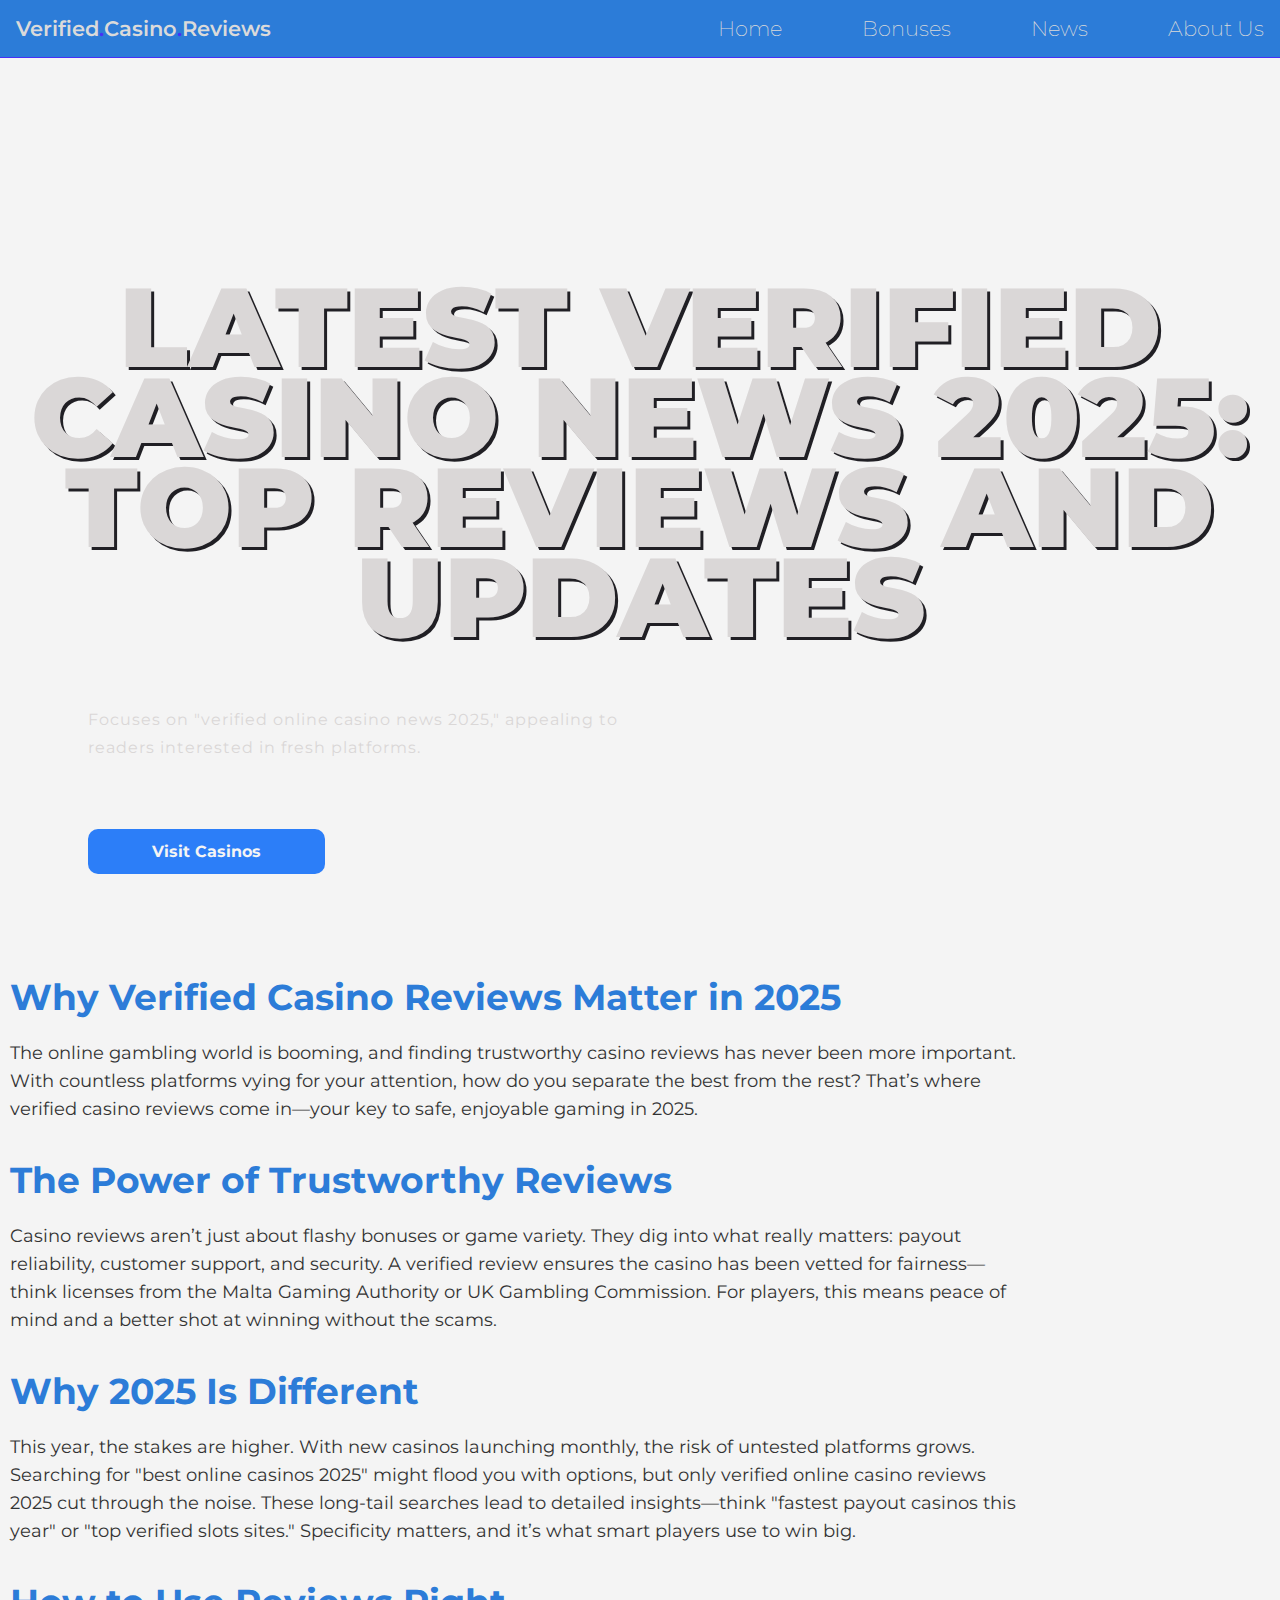
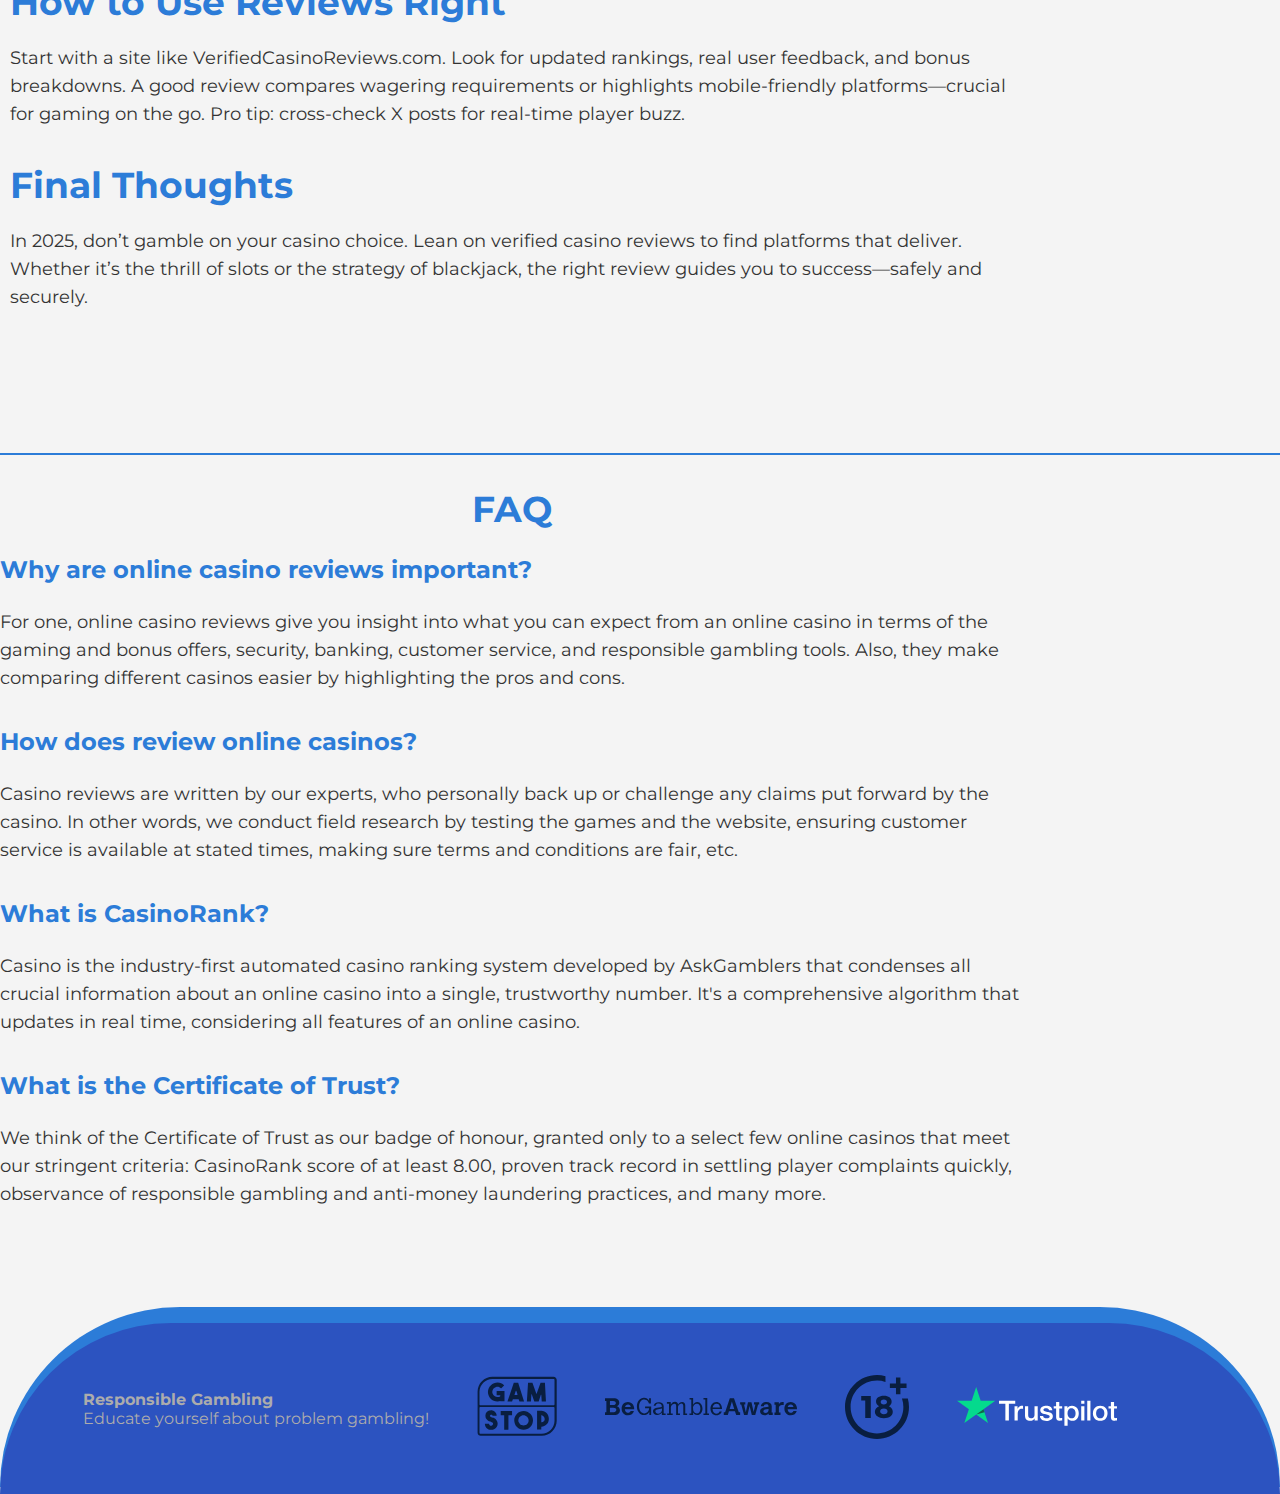
<file: news.html>
<!DOCTYPE html>
<html lang="en">
 <head>
    <meta charset="UTF-8" />
    <meta name="viewport" content="width=device-width, initial-scale=1.0" />
    <link rel="preconnect" href="https://fonts.googleapis.com" />
    <link rel="preconnect" href="https://fonts.gstatic.com" crossorigin />
    <link
      href="https://fonts.googleapis.com/css2?family=Montserrat:ital,wght@0,100..900;1,100..900&display=swap"
      rel="stylesheet"
    />

    <meta name="description" content="Discover trusted casino reviews for 2025. Explore verified online casino reviews 2025 to find the best online casinos with top bonuses and fast payouts" />
    <meta name="keywords" content="online casino reviews, trusted casino ratings, casino bonuses, free spins, slot games, gambling decisions, casino complaints" />
    <meta name="robots" content="index, follow" /> <!-- Ensure search engines index the page -->
    
    <!-- Open Graph Tags -->
    <meta property="og:title" content="Verified Casino Reviews - Trusted Online Casino Ratings & Bonuses" />
    <meta property="og:description" content="Discover expert-reviewed online casinos with exclusive bonuses, free spins, and reliable ratings to enhance your gambling experience." />
    <meta property="og:image" content="https://www.verifiedcasinoreviews.com/assets/logo.png" /> <!-- Replace with actual URL -->
    <meta property="og:url" content="https://www.verifiedcasinoreviews.com" />
    <meta property="og:type" content="website" />
    <meta property="og:site_name" content="Verified Casino Reviews" />
    
    <!-- Twitter Card Tags -->
    <meta name="twitter:card" content="summary_large_image" />
    <meta name="twitter:title" content="Best Online Casino Reviews 2025 - Bonuses & Free Spins" />
    <meta name="twitter:description" content="Find top online casinos with verified reviews, exclusive bonuses, and free spins for new players in 2025." />
    <meta name="twitter:image" content="https://www.verifiedcasinoreviews.com/assets/logo.png" /> <!-- Replace with actual URL -->
    <meta name="twitter:site" content="@VerifiedCasino" />
  
    <title>Casino News 2025 | Verified Updates & Insights</title>
    
   
    <link rel="stylesheet" href="hero.css" />
    <link rel="stylesheet" href="card.css" />
    <link rel="stylesheet" href="style.css" />
    <link rel="stylesheet" href="review.css" />
  </head>
  <body>
    
    <section class="hero-section">
      <header class="header">
        <nav class="navbar">
          <a href="index.html" class="nav-logo">Verified<span class="dot">.</span>Casino<span class="dot">.</span
            >Reviews</a>
          <ul class="nav-menu">
            <li class="nav-item">
              <a href="index.html" class="nav-link">Home</a>
            </li>
            <li class="nav-item">
              <li><a href="bonuses.html" class="nav-link">Bonuses</a></li>
            </li>
            <li class="nav-item">
               <li><a href="news.html" class="nav-link">News</a></li>
             </li>
            <li class="nav-item">
              <li><a href="aboutus.html" class="nav-link">About Us</a></li>
            </li>
            
          </ul>
          <div class="hamburger">
            <span class="bar"></span>
            <span class="bar"></span>
            <span class="bar"></span>
          </div>
        </nav>
      </header>
      <button id="scrollToTop" class="scroll-to-top">&#8593;</button>

      <div class="hero">
        <div>
          <div>
            <h1>Latest Verified Casino News 2025: Top Reviews and Updates</h1>
          </div>

          <p>
            Focuses on "verified online casino news 2025," appealing to readers interested in fresh platforms. </p>
        </div>
        <div class="hero-cta">
          <a class="blue-cta" href="#target">Visit Casinos</a>
          <a class="white-cta" href="#review">Read Review</a>
        </div>
      </div>
      
    </section>

    

    <section>
      <div class="ReviewProcess" id="review">
        <div>
          <h2>Why Verified Casino Reviews Matter in 2025</h2>
          <p>
            The online gambling world is booming, and finding trustworthy casino reviews has never been more important. With countless platforms vying for your attention, how do you separate the best from the rest? That’s where verified casino reviews come in—your key to safe, enjoyable gaming in 2025.
          </p>

          <h2>The Power of Trustworthy Reviews</h2>
          <p>
            Casino reviews aren’t just about flashy bonuses or game variety. They dig into what really matters: payout reliability, customer support, and security. A verified review ensures the casino has been vetted for fairness—think licenses from the Malta Gaming Authority or UK Gambling Commission. For players, this means peace of mind and a better shot at winning without the scams.
          </p>
          <h2>Why 2025 Is Different</h2>
          <p>
            This year, the stakes are higher. With new casinos launching monthly, the risk of untested platforms grows. Searching for "best online casinos 2025" might flood you with options, but only verified online casino reviews 2025 cut through the noise. These long-tail searches lead to detailed insights—think "fastest payout casinos this year" or "top verified slots sites." Specificity matters, and it’s what smart players use to win big.
          </p>
          <h2>How to Use Reviews Right</h2>
          <p>
            Start with a site like VerifiedCasinoReviews.com. Look for updated rankings, real user feedback, and bonus breakdowns. A good review compares wagering requirements or highlights mobile-friendly platforms—crucial for gaming on the go. Pro tip: cross-check X posts for real-time player buzz.
          </p>
          <h2>Final Thoughts</h2>
          <p>In 2025, don’t gamble on your casino choice. Lean on verified casino reviews to find platforms that deliver. Whether it’s the thrill of slots or the strategy of blackjack, the right review guides you to success—safely and securely.</p>
        </div>
        <div>
        </div>
      </div>
    </section>



    <!-- OBLIGATI PARLASIIT !!! -->
    <section>
      <div class="faq">
        <div>
          <h2>FAQ</h2>
        </div>
        <div>
          <h4>Why are online casino reviews important?</h4>
          <p>
            For one, online casino reviews give you insight into what you can
            expect from an online casino in terms of the gaming and bonus
            offers, security, banking, customer service, and responsible
            gambling tools. Also, they make comparing different casinos easier
            by highlighting the pros and cons.
          </p>
          <h4>How does review online casinos?</h4>
          <p>
            Casino reviews are written by our experts, who personally back up or
            challenge any claims put forward by the casino. In other words, we
            conduct field research by testing the games and the website,
            ensuring customer service is available at stated times, making sure
            terms and conditions are fair, etc.
          </p>
          <h4>What is CasinoRank?</h4>
          <p>
            Casino is the industry-first automated casino ranking system
            developed by AskGamblers that condenses all crucial information
            about an online casino into a single, trustworthy number. It's a
            comprehensive algorithm that updates in real time, considering all
            features of an online casino.
          </p>
          <h4>What is the Certificate of Trust?</h4>
          <p>
            We think of the Certificate of Trust as our badge of honour, granted
            only to a select few online casinos that meet our stringent
            criteria: CasinoRank score of at least 8.00, proven track record in
            settling player complaints quickly, observance of responsible
            gambling and anti-money laundering practices, and many more.
          </p>
        </div>
      </div>
    </section>

    <footer>
      <div class="fff">
        <div style="text-align: start; margin-right: 3em">
          <h4>Responsible Gambling</h4>
          <p>Educate yourself about problem gambling!</p>
        </div>
        <div>
          <img
            src="./assets/gamstop-02.svg"
            style="width: 5em; margin-right: 3em"
            alt=""
          />
        </div>
        <div>
          <img
            src="./assets/icccc.svg"
            style="width: 12em; margin-right: 3em"
            alt=""
          />
        </div>
        <div>
          <img
            src="./assets/18-04.svg"
            style="width: 4em; margin-right: 3em"
            alt=""
          />
        </div>
        <div>
          <img
            src="./assets/trustcar.svg"
            style="width: 10em; margin-right: 5em"
            alt=""
          />
        </div>
      </div>
    </footer>

    <script src="script.js"></script>
  </body>
</html>
</file>
<file: hero.css>
.hero {
   background-image: url('https://images.unsplash.com/photo-1557683316-973673baf926');
   background-size: cover;
   background-position: center;
   background-attachment: fixed;
   height: 90vh;
   color: #dad7d7;
   padding-top: 14em;
   margin: 0 auto;
   margin-bottom: 2em;
   border-bottom-left-radius: 10px ;
   border-bottom-right-radius:10px;
}

.hero-section {
   position: relative;
}

.hero-img {
   position: absolute;
   right: 20px;
   bottom: -120px;
   z-index: 1;
   transition: all .2s ease-in;
}

.hero-img:hover {
   transform: scale(1.01);
}


.hero h1 {
   font-size: 7rem;
   text-transform: uppercase;
   font-weight: 876;
   line-height: 90px;
   text-align: center;
   text-shadow: 3px 3px #201f24

}

.hero p {
   max-width: 600px;
   line-height: 28px; 
   margin-left: 5.5em;
   letter-spacing: 1px;
   z-index: 8;
   margin-top: 4em;
}

.hero-cta {
   margin-top: 5em;
   z-index: 8;
   margin-left: 3.5em;
}

.white-cta {
   color: #f4f4f4;
   text-decoration: none;
   margin: 1em 2em;
   border: 1px solid #f4f4f4;
   padding: .8em 4em;
   border-radius: 10px;
   font-weight: 700;
   position: relative;
   z-index: 8;
   transition: all .3s ease-in;

}

.white-cta:hover {
   background-color: #f4f4f4;
   color: #2c7ef8;
}


.blue-cta  {
   background-color: #2c7ef8;
   border: none;
   color: #f4f4f4;
   text-decoration: none;
   margin: 1em 2em;
   padding: .8em 4em;
   border-radius: 10px;
   font-weight: 700;
   position: relative;
   z-index: 8;
   transition: all .3s ease-in;
}

.blue-cta:hover {
   background-color: #f4f4f4;
   color: #2c7ef8;
}

@media (max-width: 1100px) {

   .hero{
      height: 100vh;
   } 
   
   .hero-img {
      display: none;
   }

   .hero .hero-cta {
      display: flex;
      flex-direction: column;
   }

   .hero h1 {
      font-size: calc(3.5rem + 1vw);
   }
   
}
</file>
<file: card.css>
/* ------------------CARD STARTS -----------------*/
   .card-container {
      padding: 1em;
      display: grid;
      grid-template-columns: 1fr 1fr;
      gap: 20px;
      margin-inline: auto;
   }
   
   .card {
      max-width: 700px;
      height: 250px;
      border: 1px solid rgb(199, 199, 199);
      display: grid;
      grid-template-areas:
      "casino-img casino-info casino-wagg" 
      "casino-raiting casino-btn casino-wagg"
      "casino-footer casino-footer casino-footer";
      gap: 10px;
      border-radius: 10px;
      box-shadow: 4px 4px 8px 0px rgba(0, 0, 0, 0.1);
      background-color: #f4f4f4;
      transition: all 0.3s ease-in;

   }
   
   .card:hover {
      transform: scale(1.03);
      box-shadow: 4px 4px 8px 0px rgba(0, 0, 0, 0.2);
   }

   .casino-img {
      grid-area: casino-img;
      margin: 0 auto;
      margin-top: 20px;
      border-radius: 10px;
      padding: 20px;
      max-width: 160px;
      max-height: 100px;
      transition: all 0.3s ease-in-out;
   }

   .casino-img:hover {
      transform: scale(1.1);
   }

   .casino-img img {
      width: 100%;
      height: 100%;
      border-radius: 10px;
   }
   
   .casino-info{
      justify-self: start center;
      align-self: end;
      margin-left: -50px;
   
   }
   
   .casino-info h3 {
      padding: 5px;
      font-style: italic;
      color: rgb(29, 29, 29);
     
   }
   
   
   .casino-wagg {
      grid-area: casino-wagg;
      justify-self: center;
      align-self: center;
      border: 1px solid rgb(199, 199, 199);
      border-radius: 10px;
      padding: 1.2em 1em;
      margin-right:-8px ;
      margin-top: -5px;
      box-shadow: inset 0px 0px 10px 0px rgba(0, 0, 0, 0.1);

   }
   
   .casino-wagg h3 {
      padding: .5em;
      margin-left: .5em;
   }
   
   .casino-wagg p {
      font-size: 12px;
      margin-left: .5em;
      color: rgb(102, 99, 99);
   }
   
   .casino-raiting {
      align-self: center;
      justify-self: center;
      display: flex;
   }
   
   .casino-raiting p {
      margin-left: -50px;
      font-size: 16px;
      margin-right: 5px;
   }
   
   .casino-raiting h4 {
      margin-top: 3px;
   }
   
   .casino-btn {
      align-self: center;
   }
   
   .casino-btn a {
      text-decoration: none;
      color: black;
      padding: 7px 50px;
      border: 1px solid rgb(199, 199, 199);
      border-radius: 10px;
      margin: 0 auto;
      transition: all 0.3s ease;
   }

   .casino-btn a:hover {
      background-color: #2c7ef8;
      color: thistle;
      translate: scale(1.1);
   }


   .casino-footer {
      grid-area: casino-footer;
   }
   
   .casino-footer P {
      display: flex;
      justify-content: center;
      align-content: end;
      font-size: smaller;
      color: rgb(99, 99, 99);
   }
   
       /* ---------------CARD END ------------------------- */

       /* Additional style for mobile */
       @media (max-width: 1100px) {
         .card-container {
            padding-left: 2em;
            display: grid;
            grid-template-columns: 1fr;
            margin: 0 auto;
         }

         .card {
            max-width: 100%;
         }
       }
</file>
<file: style.css>
*{
   margin: 0;
   padding: 0;
   box-sizing: border-box;
   /* outline: 1px solid red; */

}
html {
   font-family: 'montserrat';
   margin: 0 auto;
   background-color: #f4f4f4;
}

body{
   max-width: 1440px;
   margin-inline: auto;
}

li {
   list-style: none;
}

a {
   text-decoration: none;
}

/* css to reset all the designs */

/* add styles on elements */

.header {
   border-bottom: 1px solid #482ff7;
   background-color: #2c7cd8;
}

.navbar {
   display: flex;
   justify-content: space-between;
   align-items: center;
   padding: 1rem 1rem;
}

.hamburger {
   display: none;
}

.bar {
   display: block;
   width: 25px;
   height: 3px;
   margin: 5px auto;
   -webkit-transition: all 0.3s ease-in-out;
   transition: all 0.3s ease-in-out;
   /* background-color: #101010; */
   background-color: #fff;
}

.nav-menu {
   display: flex;
   justify-content: space-between;
   align-items: center;
}

.nav-item {
   margin-left: 5rem;
}

.nav-link {
   /* font-size: 1.6rem; */
   font-size: 1.3rem;
   font-weight: 200;
   /* color: #475569; */
   color: #dadada;
   /* change */
}

.nav-link:hover {
   color: #482ff7;
   border-bottom: 1px solid #482ff7;
   font-weight: 500;
}

.nav-logo {
   /* font-size: 2.1rem; */
   font-size: 1.3rem;
   font-weight: 600;
   /* color: #482ff7; */
   color: #dadada;
}

span{
   color: #482ff7;
}

.scroll-to-top {
   position: fixed;
   bottom: 20px;
   right: 20px;
   display: none; /* Sākumā bultiņa ir paslēpta */
   width: 50px;
   height: 50px;
   background-color: #007bffa8;
   color: rgb(240, 240, 240);
   border: none;
   border-radius: 50%;
   font-size: 24px;
   cursor: pointer;
   box-shadow: 0 4px 6px rgba(0, 0, 0, 0.1);
   transition: opacity 0.3s, visibility 0.3s;
 }
 
 .scroll-to-top:hover {
   background-color: #0056b3;
 }


@media only screen and (max-width: 768px) {
   .nav-menu {
       position: fixed;
       left: -100%;
       top: 5rem;
       flex-direction: column;
       /* background-color: #fff; */
       background-color: #2c7cd8;
       width: 100%;
       border-radius: 10px;
       text-align: center;
       transition: 0.3s;
       box-shadow:
           0 10px 27px rgba(0, 0, 0, 0.05);
      
   }

   .nav-link {
       color: #fff;
   }

   .nav-menu.active {
       left: 0;
       padding: 1rem 0;
       margin: 1rem 0;
   }


   .nav-item {
       margin: auto 0;
       padding: 1rem 0;
   }

   .hamburger {
       display: block;
       cursor: pointer;
   }

   .hamburger.active .bar:nth-child(2) {
       opacity: 0;
   }

   .hamburger.active .bar:nth-child(1) {
       transform: translateY(8px) rotate(45deg);
   }

   .hamburger.active .bar:nth-child(3) {
       transform: translateY(-8px) rotate(-45deg);
   }

}
</file>
<file: review.css>
.ReviewProcess {
   display: flex;
   justify-content: center;
   align-items: center;
   padding: 75px 10px;
   background-color: #f4f4f4;
   margin: 0 auto;
}

.HowWeReview-content{
   display: grid;
   grid-template-columns: 1fr 1fr;
   margin: 0 auto;
}


.ReviewProcess h2 {
   font-size: 36px;
   font-weight: 700;
   color: #2c7cd8;
   margin-bottom: 20px;
   width: 80%;
}

.ReviewProcess p {
   font-size: 18px;
   font-weight: 400;
   color: #333;
   margin-bottom: 35px;
   width: 80%;
   line-height: 28px;
}

.HowWeReview h1 {
   font-size: 36px;
   font-weight: 700;
   color: #2c7cd8;
   margin-bottom: 20px;
   text-align: center;
   border-bottom: #2c7cd8 2px solid;
   padding-bottom: 1em;
}

.HowWeReview h2{
   font-size: 36px;
   font-weight: 700;
   color: #2c7cd8;
   margin: 20px 20px;
   width: 80%;

}

.HowWeReview p {
   font-size: 18px;
   font-weight: 400;
   color: #333;
   margin-bottom: 35px;
   width: 80%;
   line-height: 28px;
}


.HowWeReview h3{
   font-size: 36px;
   font-weight: 700;
   color: #2c7cd8;
   margin: 2em 0 .7em;
   width: 80%;

}

small {
   font-size: 14px;
   font-weight: 400;
   color: #666d75;
   margin-bottom: 35px;
   line-height: 20px;
   width: 50%;
}

.faq {
   margin: 2em auto;
   border-top: #2c7cd8 2px solid;;
   padding: 2em 0;
}

.faq h2 {
   font-size: 36px;
   font-weight: 700;
   color: #2c7cd8;
   margin-bottom: 20px;
   width: 80%;
   text-align: center;
}

.faq h4 {
   font-size: 24px;
   font-weight: 700;
   color: #2c7cd8;
   margin:1em 0;
}

.faq p {
   font-size: 18px;
   font-weight: 400;
   color: #333;
   margin-bottom: 35px;
   width: 80%;
   line-height: 28px;
}

footer {
   background-color: #2c7cd8;
   color: #fff;
   text-align: center;
   padding: 1em 0;
   height: 20vh;
   border-top-left-radius: 200px;
   border-top-right-radius: 200px;

}

.fff {
   background-color: #2c53c0;
   color: #acacac;
   text-align: center;
   padding: 1em 0;
   height: 19vh;
   border-top-left-radius: 200px;
   border-top-right-radius: 200px;
   display: flex;
   justify-content: center;
   align-items: center;
}


@media (max-width: 1100px) {
   .ReviewProcess {
      display: flex;
      flex-direction: column;
   }

   

   .fff {
      display: flex;
      flex-direction: column;
      align-items: center;
      padding: .4em 0;
      height: auto;
      margin: 0 auto;
   }

   .HowWeReview-content{
      grid-template-columns: 1fr;
      }
   
}
</file>
<file: aboutus.css>
.aboutus-container {
      background-image: url('https://images.unsplash.com/photo-1557683316-973673baf926');
      background-size: cover;
      background-position: center;
      background-attachment: fixed;
      z-index: -2;
      height: 90vh;
      position: relative;
      margin-bottom: 3em;
      border-bottom-left-radius: 10px ;
      border-bottom-right-radius:10px;
   }

   .aboutus-container h1 {
      font-size: 7rem;
      text-transform: uppercase;
      font-weight: 876;
      line-height: 90px;
      text-align: center;
      color: #f4f4f4;
      padding-top: 3em;
      text-shadow: 3px 3px #201f24;
   }
   .aboutus-container h2 {
      font-size: 2rem;
      color: #f4f4f4;
      padding-top: 4em;
      max-width: 600px;
      margin-left: 3em;
      text-align: justify;
      line-height: 30px;
      margin-bottom: 1em;
      text-shadow: 2px 2px #201f24;
   
   }
   
   .aboutus-container p{
      color: #dadada;
      margin-left: 6em;
      max-width: 600px;
      line-height: 24px;
      text-align: justify;
   }
   
   .Certified{
      position: absolute;
      right: 140px;
      bottom: -49px;
      rotate: -10deg;
   }


   .about-point {
      font-size: 30px;
      font-weight: 700;
      color: #2c7cd8;
      margin: 20px 20px;
   }

   .about-point ul {
      padding: 1em;
   }

   .about-point ul li {
      margin: .7em auto;
      padding-left: 1em;
   }

   .title {
      font-size: 2rem;
      color: #2c7cd8;
      margin: 2.2em 0;
      max-width: 1100px;
   }


   .Contactus h2{
      font-size: 36px;
      font-weight: 700;
      color: #2c7cd8;
      margin: 0 auto;
      text-align: center;  
      margin-bottom: 1em;    
   }
   .Contactus ul li {
      font-size: 18px;
      font-weight: 400;
      color: #333;
      margin-bottom: 35px;
      max-width: 700px;
      margin-left: 1em;
   }

   .Contactus p {
      font-size: 18px;
      font-weight: 400;
      color: #333;
      margin-bottom: 35px;
      max-width: 700px;
   }
  
.Partners h2{
   font-size: 36px;
      font-weight: 700;
      color: #2c7cd8;
      margin: 0 auto;
      text-align: center;  
      margin-bottom: 1em;
      padding: 1em 0; 
}

.Partners p {
   font-size: 18px;
      font-weight: 400;
      color: #333;
      margin-bottom: 35px;
      max-width: 700px;
}

.Partners ul li {
   font-size: 18px;
      font-weight: 400;
      color: #333;
      margin-bottom: 35px;
      max-width: 700px;
      margin-left: 1em;
}

@media (max-width: 1100px) {
   .Certified{
      display: none;
   }

   .aboutus-container h2 {
     margin: 0 auto;
     padding: .1em .5em;
   }
   
   .aboutus-container p{
      margin: 0 auto;
      padding: .1em .5em;
   }
}
</file>
<file: bonuses.css>
*{
   /* outline: 1px solid red; */
}

.bonuses-container {
   background-image: url('https://images.unsplash.com/photo-1557683316-973673baf926');
   background-size: cover;
   background-position: center;
   background-attachment: fixed;
   z-index: -2;
   height: 90vh;
   position: relative;
   margin-bottom: 3em;
   border-bottom-left-radius: 10px ;
   border-bottom-right-radius:10px;
}

.bonuses h1 {
   font-size: 7rem;
   text-transform: uppercase;
   font-weight: 876;
   line-height: 90px;
   text-align: center;
   color: #f4f4f4;
   padding-top: 3em;
   text-shadow: 3px 3px #201f24;
}

.bonuses-container h2 {
   font-size: 2rem;
   color: #f4f4f4;
   padding-top: 4em;
   max-width: 600px;
   margin-left: 3em;
   text-align: justify;
   line-height: 30px;
   margin-bottom: 1em;
   text-shadow: 2px 2px #201f24;

}

.bonuses-container p{
   color: #dadada;
   margin-left: 6em;
   max-width: 600px;
   line-height: 24px;
   text-align: justify;
}

.Certified{
   position: absolute;
   right: 140px;
   bottom: -49px;
   rotate: -10deg;
}

.review-container2 {
   padding: 5em;
}

 .review-container2 h2{
   font-size: 36px;
   font-weight: 700;
   color: #2c7cd8;
   margin: 20px 20px;
   width: 80%;
 }

 .review-container2 p {
   font-size: 18px;
   font-weight: 400;
   color: #333;
   margin-bottom: 35px;
 }

 .review-container2 ul {
   padding-left: 4em;
   margin-bottom: 2em;
   color: #6e6e6e;
 }

 @media (max-width: 1100px) {
   .Certified{
      display: none;

   }

   .bonuses-container h2 {
      margin: 0 auto;
      padding: .1em .5em;
   }
   
   .bonuses-container p{
      margin: 0 auto;
      padding: .1em .5em;
   }
 }
</file>
